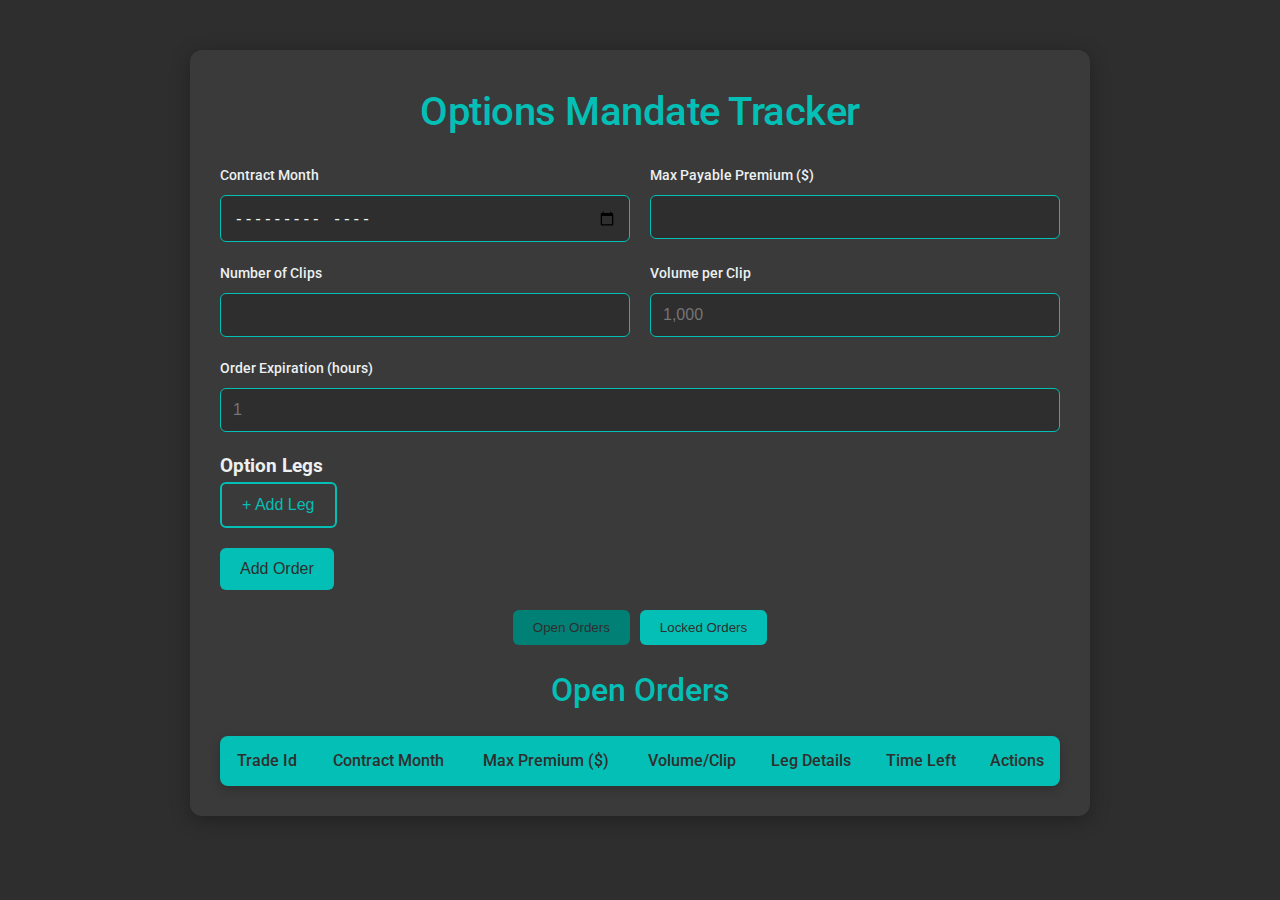
<file: PROTOTYPE_1/index.html>
<!DOCTYPE html>
<html lang="en">
<head>
  <meta charset="UTF-8" />
  <meta name="viewport" content="width=device-width, initial-scale=1.0" />
  <title>Options Mandate Tracker</title>
  <!-- Using Google Fonts for a modern look -->
  <link href="https://fonts.googleapis.com/css2?family=Roboto:wght@300;400;500;700&display=swap" rel="stylesheet">
  <link rel="stylesheet" href="styles.css" />
</head>
<body>
  <div class="container">
    <header>
      <h1>Options Mandate Tracker</h1>
    </header>
    <main>
      <!-- Order Entry Form -->
      <form id="optionsForm">
        <div class="form-row">
          <div class="form-group">
            <label for="contractMonth">Contract Month</label>
            <input type="month" id="contractMonth" required />
          </div>
          <div class="form-group">
            <label for="maxPremium">Max Payable Premium ($)</label>
            <input type="number" id="maxPremium" step="0.01" required />
          </div>
        </div>
        <div class="form-row">
          <div class="form-group">
            <label for="numClips">Number of Clips</label>
            <input type="number" id="numClips" required min="0">
          </div>
          <div class="form-group">
            <label for="volPerClip">Volume per Clip</label>
            <input type="number" id="volPerClip" required min="0" step="1000" placeholder="1,000">
          </div>
        </div>
        <div class="form-group">
          <label for="timerHours">Order Expiration (hours)</label>
          <input type="number" id="timerHours" required min="1" max="100" placeholder="1">
        </div>
        <div class="form-group">
          <h3>Option Legs</h3>
          <div id="legsContainer"></div>
          <button type="button" id="addLeg" class="btn-secondary">+ Add Leg</button>
        </div>
        <button type="submit" class="btn-primary">Add Order</button>
      </form>

      <!-- Tab Navigation -->
      <div class="tabs">
        <button class="tab-btn active" data-tab="openOrders">Open Orders</button>
        <button class="tab-btn" data-tab="lockedOrders">Locked Orders</button>
      </div>

      <!-- Open Orders Section -->
      <section id="openOrders" class="orders-section">
        <h2>Open Orders</h2>
        <div class="table-container">
          <table>
            <thead>
              <tr>
                <th>Trade Id</th>
                <th>Contract Month</th>
                <th>Max Premium ($)</th>
                <th>Volume/Clip</th>
                <th>Leg Details</th>
                <th>Time Left</th>
                <th>Actions</th>
              </tr>
            </thead>
            <tbody id="ordersTable"></tbody>
          </table>
        </div>
      </section>

      <!-- Locked Orders Section -->
      <section id="lockedOrders" class="orders-section" style="display: none;">
        <h2>Locked Orders <span id="filledCount">(Filled: 0)</span></h2>
        <div class="table-container">
          <table>
            <thead>
              <tr>
                <th>Trade Id</th>
                <th>Contract Month</th>
                <th>Max Premium ($)</th>
                <th>Volume/Clip</th>
                <th>Leg Details</th>
                <th>Time Left</th>
                <th>Status</th>
                <th>Actions</th>
              </tr>
            </thead>
            <tbody id="lockedOrdersTable"></tbody>
          </table>
        </div>
      </section>
    </main>
  </div>
  <script src="script.js"></script>
</body>
</html>
</file>
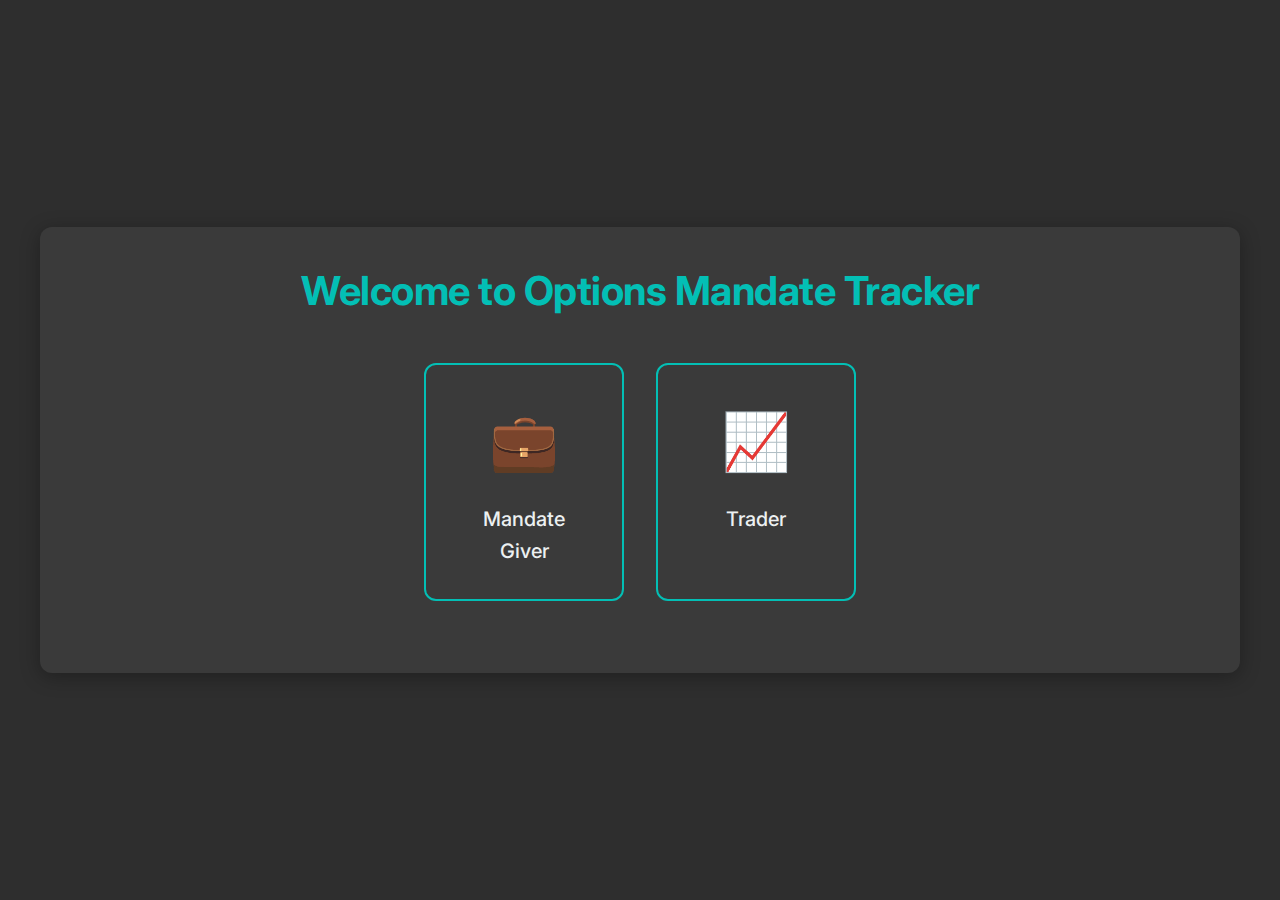
<file: PROTOTYPE_2 copy/index.html>
<!DOCTYPE html>
<html lang="en">
<head>
  <meta charset="UTF-8" />
  <meta name="viewport" content="width=device-width, initial-scale=1.0" />
  <title>Options Mandate Tracker - Home</title>
  <!-- Google Fonts -->
  <link href="https://fonts.googleapis.com/css2?family=Roboto:wght@300;400;500;700&family=Inter:wght@400;500;600;700&display=swap" rel="stylesheet">
  <!-- External stylesheet containing your provided CSS -->
  <link rel="stylesheet" href="css\styles.css" />
  <style>
    /* General Styles */
    body {
      font-family: 'Inter', sans-serif;
      background-color: #2E2E2E;
      color: #ecf0f1;
      margin: 0;
      padding: 0;
      display: flex;
      justify-content: center;
      align-items: center;
      min-height: 100vh;
    }

    .container {
      max-width: 1200px;
      width: 100%;
      padding: 2rem;
      text-align: center;
    }

    header h1 {
      font-size: 2.5rem;
      font-weight: 700;
      color: #03BFB5;
      margin-bottom: 2rem;
      animation: fadeIn 1s ease-in-out;
    }

    @keyframes fadeIn {
      from {
        opacity: 0;
        transform: translateY(-20px);
      }
      to {
        opacity: 1;
        transform: translateY(0);
      }
    }

    /* Role Options */
    .role-options {
      display: flex;
      justify-content: center;
      gap: 2rem;
      margin: 40px 0;
      flex-wrap: wrap;
    }

    .role-option {
      display: flex;
      flex-direction: column;
      align-items: center;
      padding: 2rem;
      border: 2px solid #03BFB5;
      border-radius: 12px;
      background-color: #3a3a3a;
      cursor: pointer;
      transition: all 0.3s ease;
      width: 200px;
      text-align: center;
    }

    .role-option:hover {
      background-color: #1e242a;
      transform: translateY(-5px);
      box-shadow: 0 10px 20px rgba(0, 0, 0, 0.2);
    }

    .role-icon {
      font-size: 3.5rem;
      margin-bottom: 1rem;
      color: #03BFB5;
      transition: transform 0.3s ease;
    }

    .role-option:hover .role-icon {
      transform: scale(1.1);
    }

    .role-label {
      font-size: 1.25rem;
      font-weight: 500;
      color: #ecf0f1;
    }

    /* Modal Styles */
    .modal {
      display: none;
      position: fixed;
      z-index: 999;
      left: 0;
      top: 0;
      width: 100%;
      height: 100%;
      background-color: rgba(0, 0, 0, 0.7);
      justify-content: center;
      align-items: center;
      backdrop-filter: blur(5px);
    }

    .modal-content {
      background-color: #3a3a3a;
      padding: 2rem;
      border-radius: 12px;
      width: 350px;
      text-align: center;
      animation: slideIn 0.3s ease-in-out;
    }

    @keyframes slideIn {
      from {
        opacity: 0;
        transform: translateY(-20px);
      }
      to {
        opacity: 1;
        transform: translateY(0);
      }
    }

    .modal-content h2 {
      font-size: 1.5rem;
      font-weight: 600;
      margin-bottom: 1.5rem;
      color: #03BFB5;
    }

    .modal-content input[type="password"] {
      width: 100%;
      padding: 12px;
      border: 1px solid #03BFB5;
      border-radius: 6px;
      background-color: #2E2E2E;
      color: #ecf0f1;
      margin: 10px 0;
      font-size: 1rem;
      transition: border-color 0.3s ease;
    }

    .modal-content input[type="password"]:focus {
      border-color: #018076;
      outline: none;
    }

    .modal-content button {
      margin-top: 10px;
      padding: 12px 20px;
      border: none;
      border-radius: 6px;
      background-color: #03BFB5;
      color: #2E2E2E;
      cursor: pointer;
      font-size: 16px;
      font-weight: 500;
      transition: background-color 0.3s, transform 0.3s;
    }

    .modal-content button:hover {
      background-color: #018076;
      transform: translateY(-2px);
    }

    #errorMsg {
      color: #e74c3c;
      margin-top: 10px;
      display: none;
    }

    .trader-id-input {
      width: 100%;
      padding: 12px;
      border: 1px solid #03BFB5;
      border-radius: 6px;
      background-color: #2E2E2E;
      color: #ecf0f1;
      margin: 0;
      font-size: 1rem;
      transition: border-color 0.3s ease;
    }

    .trader-id-input:focus {
      border-color: #018076;
      outline: none;
    }

    #traderIdContainer {
      margin-top: 10px;
      animation: fadeIn 0.3s ease-in-out;
    }

    /* Add some spacing between elements */
    #passwordInput {
      margin-bottom: 10px;
    }

    #errorMsg {
      margin: 10px 0;
    }
  </style>
</head>
<body>
  <div class="container">
    <header>
      <h1>Welcome to Options Mandate Tracker</h1>
    </header>
    <main>
      <div class="role-options">
        <!-- Mandate Giver Option -->
        <div class="role-option" onclick="openModal('mandate')">
          <div class="role-icon">&#128188;</div> <!-- Briefcase icon -->
          <div class="role-label">Mandate Giver</div>
        </div>
        <!-- Trader Option -->
        <div class="role-option" onclick="openModal('trader')">
          <div class="role-icon">&#128200;</div> <!-- Chart icon -->
          <div class="role-label">Trader</div>
        </div>
      </div>
    </main>
  </div>

  <!-- Password Modal -->
<div id="passwordModal" class="modal">
  <div class="modal-content">
    <h2 id="modalTitle">Enter Password</h2>
    <input type="password" id="passwordInput" placeholder="Password">
    <!-- Improved trader ID container styling -->
    <div id="traderIdContainer" style="display: none; margin-top: 10px;">
      <input type="text" id="traderIdInput" placeholder="Your Trader ID" class="trader-id-input">
    </div>
    <div id="errorMsg">Incorrect password. Please try again.</div>
    <button onclick="submitPassword()">Submit</button>
  </div>
</div>

  <script>
    let selectedRole = '';

// Show the modal and update title based on role
function openModal(role) {
  selectedRole = role;
  document.getElementById('passwordModal').style.display = 'flex';
  document.getElementById('modalTitle').textContent =
    role === 'mandate' ? 'Enter Mandate Giver Password' : 'Enter Trader Password';
  document.getElementById('passwordInput').value = '';
  document.getElementById('errorMsg').style.display = 'none';
  
  // Show trader ID input only for trader login
  const traderIdContainer = document.getElementById('traderIdContainer');
  traderIdContainer.style.display = role === 'trader' ? 'block' : 'none';
}

// Check password and redirect to the corresponding page
function submitPassword() {
  const password = document.getElementById('passwordInput').value;
  const passwords = {
    mandate: 'mandate123',
    trader: 'trader123'
  };

  if (password === passwords[selectedRole]) {
    if (selectedRole === 'trader') {
      const traderId = document.getElementById('traderIdInput').value.trim();
      if (!traderId) {
        document.getElementById('errorMsg').textContent = 'Please enter your Trader ID';
        document.getElementById('errorMsg').style.display = 'block';
        return;
      }
      // Store trader ID in session storage
      sessionStorage.setItem('traderId', traderId);
      window.location.href = 'html/trader.html';
    } else {
      window.location.href = 'html/mandate.html';
    }
  } else {
    document.getElementById('errorMsg').style.display = 'block';
  }
}
  </script>
</body>
</html>
</file>
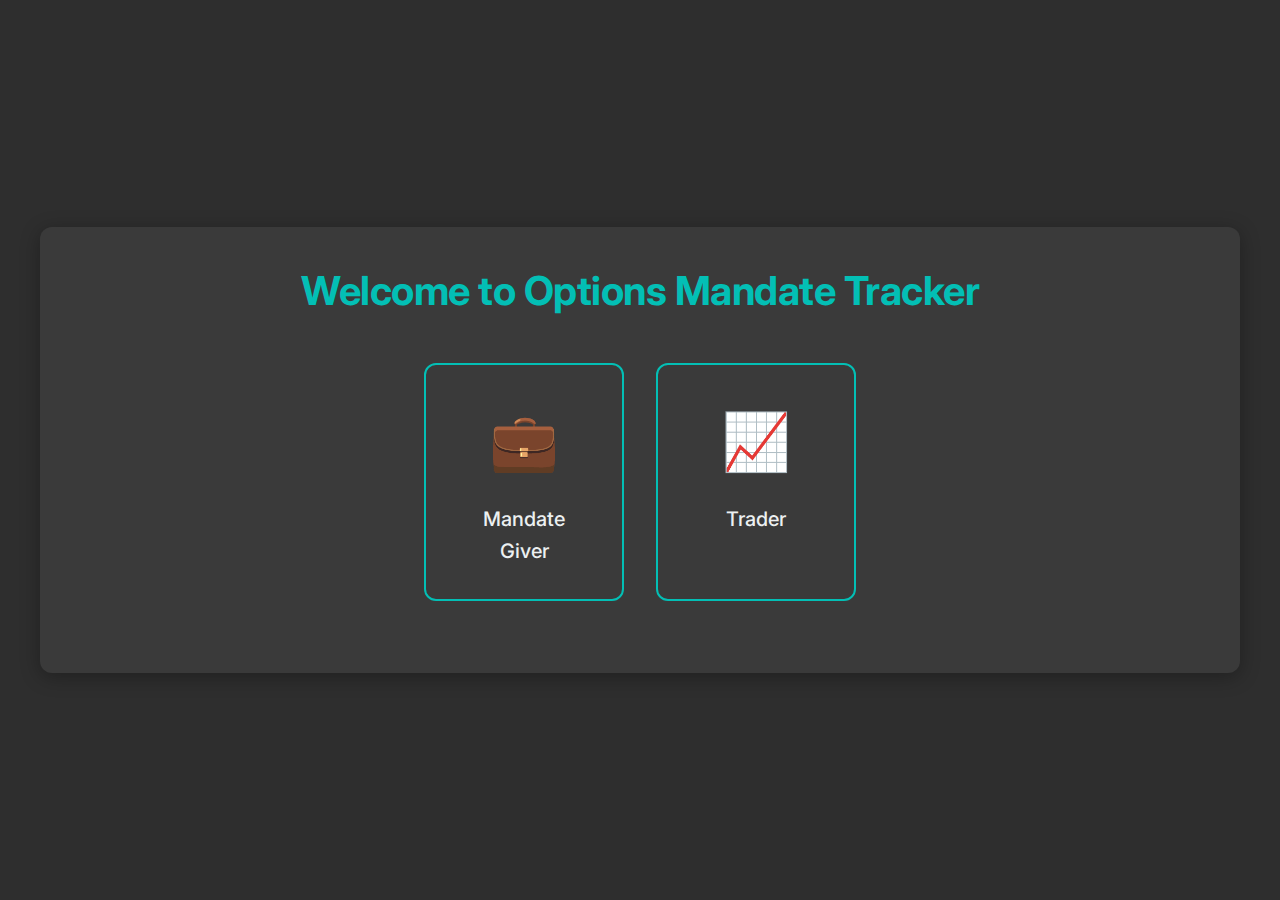
<file: PROTOTYPE_2/index.html>
<!DOCTYPE html>
<html lang="en">
<head>
  <meta charset="UTF-8" />
  <meta name="viewport" content="width=device-width, initial-scale=1.0" />
  <title>Options Mandate Tracker - Home</title>
  <!-- Google Fonts -->
  <link href="https://fonts.googleapis.com/css2?family=Roboto:wght@300;400;500;700&family=Inter:wght@400;500;600;700&display=swap" rel="stylesheet">
  <!-- External stylesheet containing your provided CSS -->
  <link rel="stylesheet" href="styles.css" />
  <style>
    /* General Styles */
    body {
      font-family: 'Inter', sans-serif;
      background-color: #2E2E2E;
      color: #ecf0f1;
      margin: 0;
      padding: 0;
      display: flex;
      justify-content: center;
      align-items: center;
      min-height: 100vh;
    }

    .container {
      max-width: 1200px;
      width: 100%;
      padding: 2rem;
      text-align: center;
    }

    header h1 {
      font-size: 2.5rem;
      font-weight: 700;
      color: #03BFB5;
      margin-bottom: 2rem;
      animation: fadeIn 1s ease-in-out;
    }

    @keyframes fadeIn {
      from {
        opacity: 0;
        transform: translateY(-20px);
      }
      to {
        opacity: 1;
        transform: translateY(0);
      }
    }

    /* Role Options */
    .role-options {
      display: flex;
      justify-content: center;
      gap: 2rem;
      margin: 40px 0;
      flex-wrap: wrap;
    }

    .role-option {
      display: flex;
      flex-direction: column;
      align-items: center;
      padding: 2rem;
      border: 2px solid #03BFB5;
      border-radius: 12px;
      background-color: #3a3a3a;
      cursor: pointer;
      transition: all 0.3s ease;
      width: 200px;
      text-align: center;
    }

    .role-option:hover {
      background-color: #1e242a;
      transform: translateY(-5px);
      box-shadow: 0 10px 20px rgba(0, 0, 0, 0.2);
    }

    .role-icon {
      font-size: 3.5rem;
      margin-bottom: 1rem;
      color: #03BFB5;
      transition: transform 0.3s ease;
    }

    .role-option:hover .role-icon {
      transform: scale(1.1);
    }

    .role-label {
      font-size: 1.25rem;
      font-weight: 500;
      color: #ecf0f1;
    }

    /* Modal Styles */
    .modal {
      display: none;
      position: fixed;
      z-index: 999;
      left: 0;
      top: 0;
      width: 100%;
      height: 100%;
      background-color: rgba(0, 0, 0, 0.7);
      justify-content: center;
      align-items: center;
      backdrop-filter: blur(5px);
    }

    .modal-content {
      background-color: #3a3a3a;
      padding: 2rem;
      border-radius: 12px;
      width: 350px;
      text-align: center;
      animation: slideIn 0.3s ease-in-out;
    }

    @keyframes slideIn {
      from {
        opacity: 0;
        transform: translateY(-20px);
      }
      to {
        opacity: 1;
        transform: translateY(0);
      }
    }

    .modal-content h2 {
      font-size: 1.5rem;
      font-weight: 600;
      margin-bottom: 1.5rem;
      color: #03BFB5;
    }

    .modal-content input[type="password"] {
      width: 100%;
      padding: 12px;
      border: 1px solid #03BFB5;
      border-radius: 6px;
      background-color: #2E2E2E;
      color: #ecf0f1;
      margin: 10px 0;
      font-size: 1rem;
      transition: border-color 0.3s ease;
    }

    .modal-content input[type="password"]:focus {
      border-color: #018076;
      outline: none;
    }

    .modal-content button {
      margin-top: 10px;
      padding: 12px 20px;
      border: none;
      border-radius: 6px;
      background-color: #03BFB5;
      color: #2E2E2E;
      cursor: pointer;
      font-size: 16px;
      font-weight: 500;
      transition: background-color 0.3s, transform 0.3s;
    }

    .modal-content button:hover {
      background-color: #018076;
      transform: translateY(-2px);
    }

    #errorMsg {
      color: #e74c3c;
      margin-top: 10px;
      display: none;
    }

    .trader-id-input {
      width: 100%;
      padding: 12px;
      border: 1px solid #03BFB5;
      border-radius: 6px;
      background-color: #2E2E2E;
      color: #ecf0f1;
      margin: 0;
      font-size: 1rem;
      transition: border-color 0.3s ease;
    }

    .trader-id-input:focus {
      border-color: #018076;
      outline: none;
    }

    #traderIdContainer {
      margin-top: 10px;
      animation: fadeIn 0.3s ease-in-out;
    }

    /* Add some spacing between elements */
    #passwordInput {
      margin-bottom: 10px;
    }

    #errorMsg {
      margin: 10px 0;
    }
  </style>
</head>
<body>
  <div class="container">
    <header>
      <h1>Welcome to Options Mandate Tracker</h1>
    </header>
    <main>
      <div class="role-options">
        <!-- Mandate Giver Option -->
        <div class="role-option" onclick="openModal('mandate')">
          <div class="role-icon">&#128188;</div> <!-- Briefcase icon -->
          <div class="role-label">Mandate Giver</div>
        </div>
        <!-- Trader Option -->
        <div class="role-option" onclick="openModal('trader')">
          <div class="role-icon">&#128200;</div> <!-- Chart icon -->
          <div class="role-label">Trader</div>
        </div>
      </div>
    </main>
  </div>

  <!-- Password Modal -->
<div id="passwordModal" class="modal">
  <div class="modal-content">
    <h2 id="modalTitle">Enter Password</h2>
    <input type="password" id="passwordInput" placeholder="Password">
    <!-- Improved trader ID container styling -->
    <div id="traderIdContainer" style="display: none; margin-top: 10px;">
      <input type="text" id="traderIdInput" placeholder="Your Trader ID" class="trader-id-input">
    </div>
    <div id="errorMsg">Incorrect password. Please try again.</div>
    <button onclick="submitPassword()">Submit</button>
  </div>
</div>

  <script>
    let selectedRole = '';

// Show the modal and update title based on role
function openModal(role) {
  selectedRole = role;
  document.getElementById('passwordModal').style.display = 'flex';
  document.getElementById('modalTitle').textContent =
    role === 'mandate' ? 'Enter Mandate Giver Password' : 'Enter Trader Password';
  document.getElementById('passwordInput').value = '';
  document.getElementById('errorMsg').style.display = 'none';
  
  // Show trader ID input only for trader login
  const traderIdContainer = document.getElementById('traderIdContainer');
  traderIdContainer.style.display = role === 'trader' ? 'block' : 'none';
}

// Check password and redirect to the corresponding page
function submitPassword() {
  const password = document.getElementById('passwordInput').value;
  const passwords = {
    mandate: 'mandate123',
    trader: 'trader123'
  };

  if (password === passwords[selectedRole]) {
    if (selectedRole === 'trader') {
      const traderId = document.getElementById('traderIdInput').value.trim();
      if (!traderId) {
        document.getElementById('errorMsg').textContent = 'Please enter your Trader ID';
        document.getElementById('errorMsg').style.display = 'block';
        return;
      }
      // Store trader ID in session storage
      sessionStorage.setItem('traderId', traderId);
      window.location.href = 'trader.html';
    } else {
      window.location.href = 'mandate.html';
    }
  } else {
    document.getElementById('errorMsg').style.display = 'block';
  }
}
  </script>
</body>
</html>
</file>
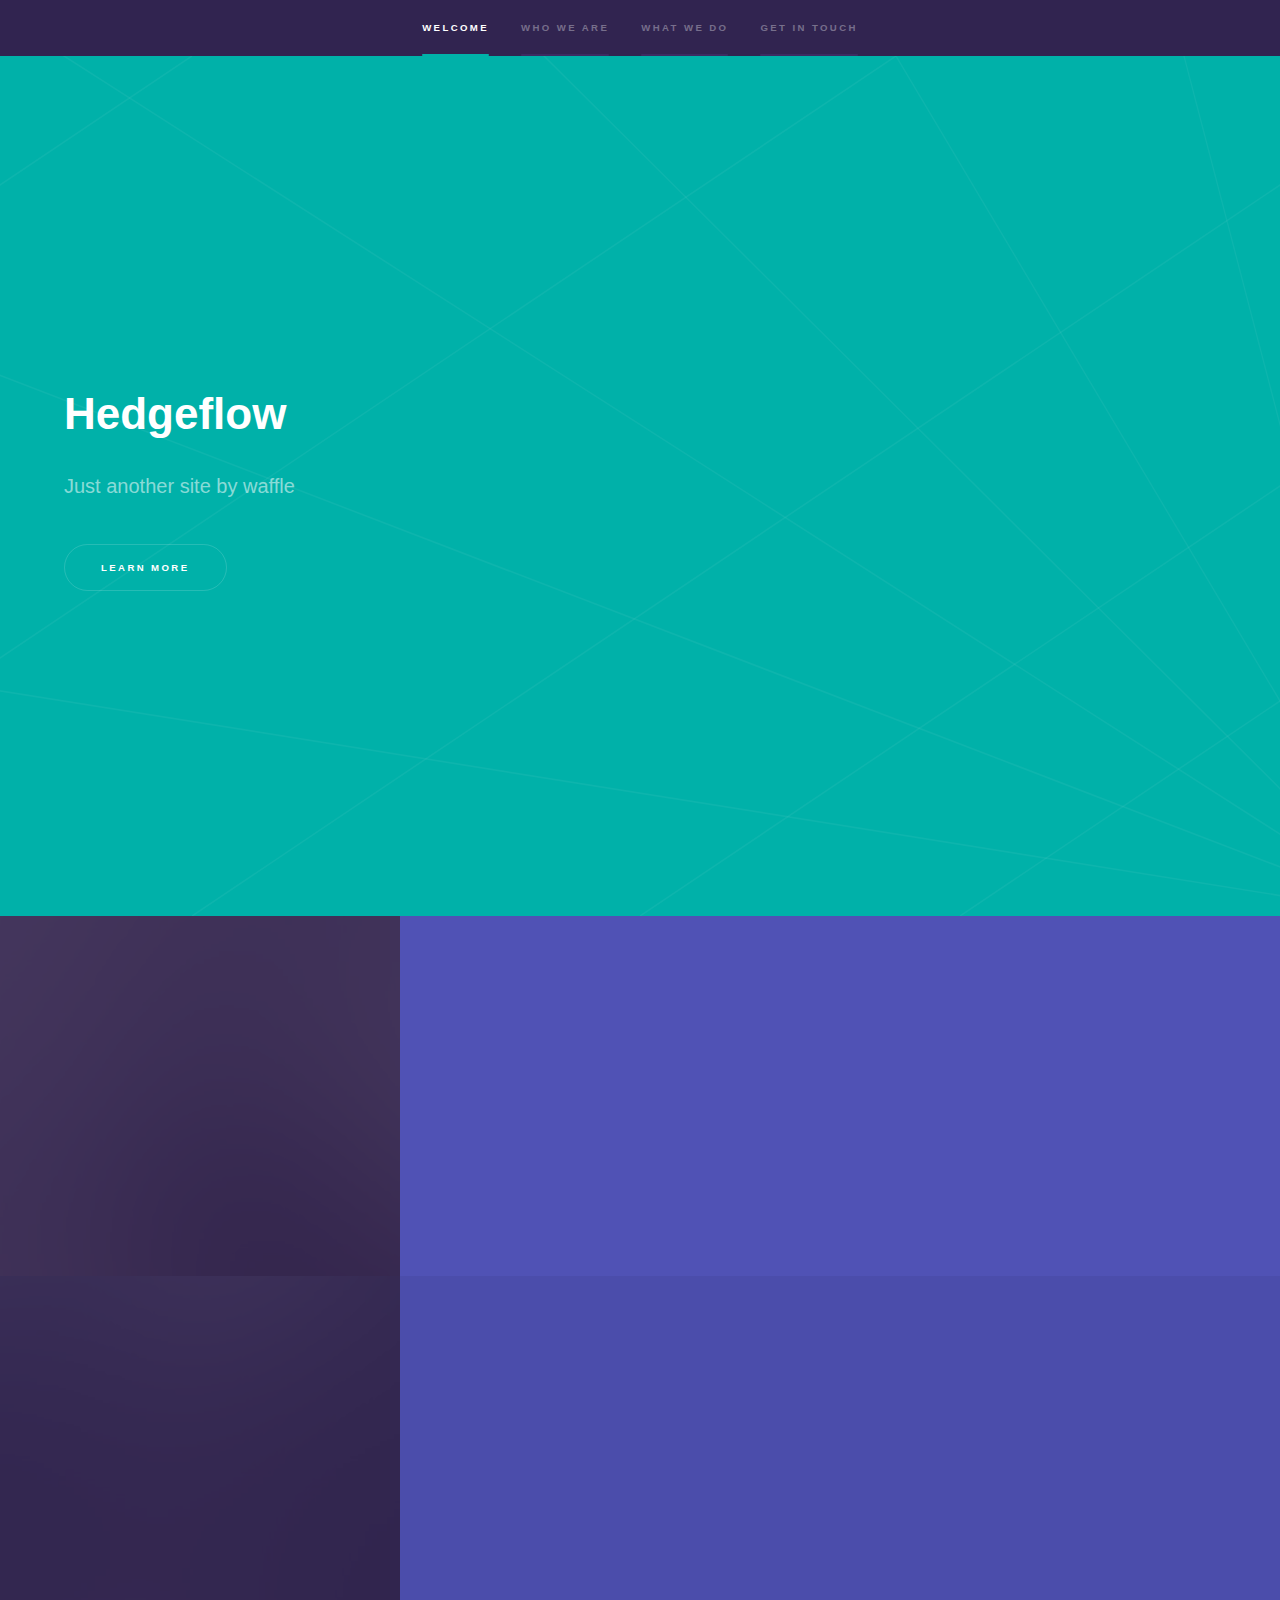
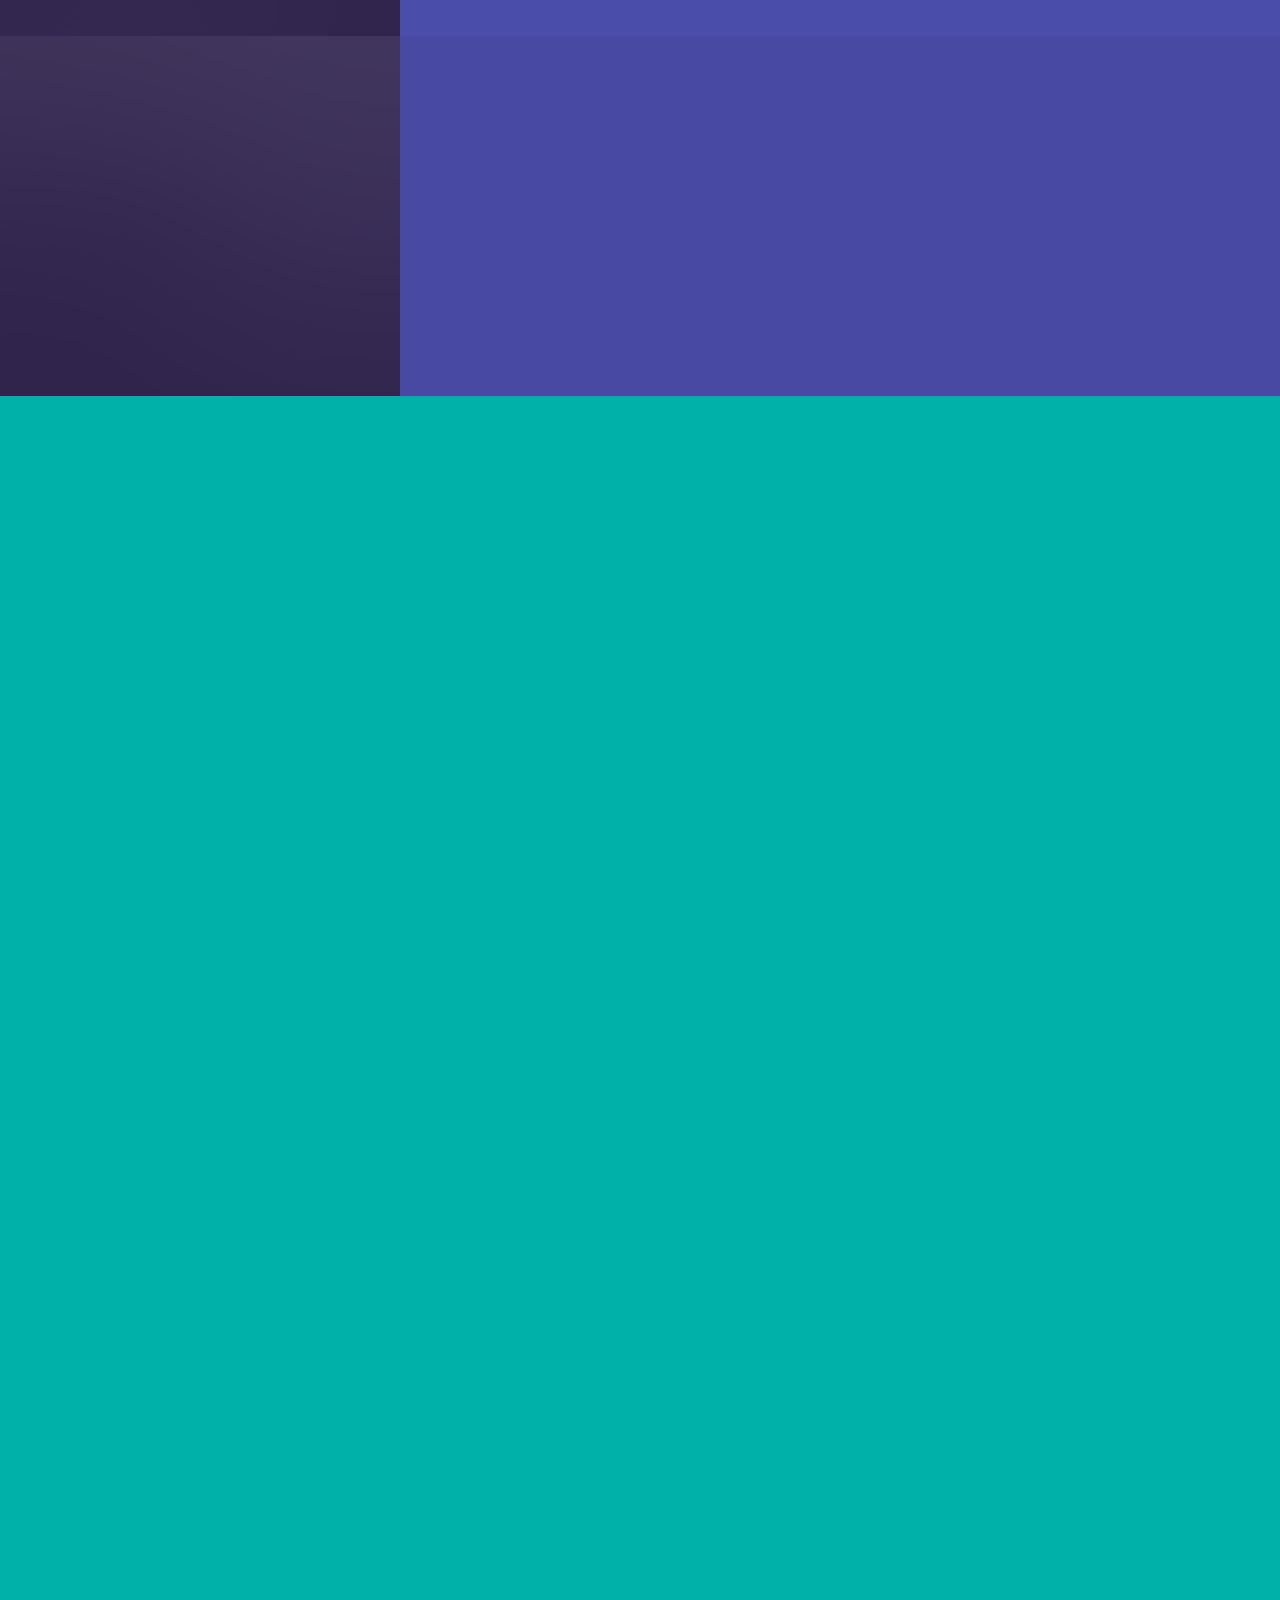
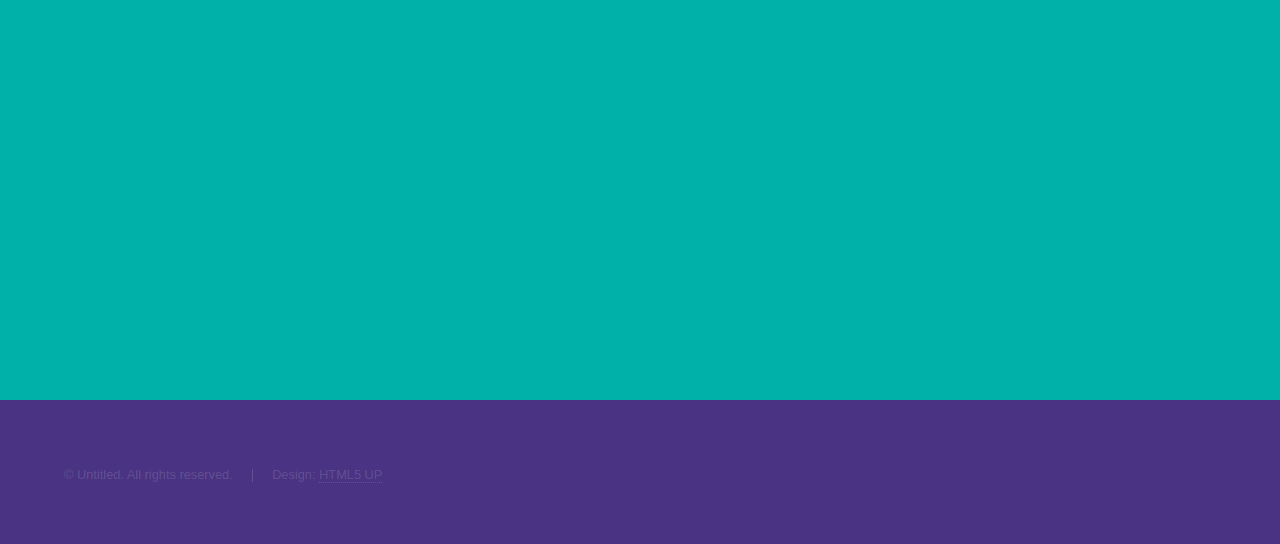
<file: PROTOTYPE_3/html5up-hyperspace/index.html>
<!DOCTYPE HTML>

<html>
	<head>
		<title>Hedgeflow</title>
		<meta charset="utf-8" />
		<meta name="viewport" content="width=device-width, initial-scale=1, user-scalable=no" />
		<link rel="stylesheet" href="assets/css/main.css" />
		<noscript><link rel="stylesheet" href="assets/css/noscript.css" /></noscript>
	</head>
	<body class="is-preload">

		<!-- Sidebar -->
			<section id="sidebar">
				<div class="inner">
					<nav>
						<ul>
							<li><a href="#intro">Welcome</a></li>
							<li><a href="#one">Who we are</a></li>
							<li><a href="#two">What we do</a></li>
							<li><a href="#three">Get in touch</a></li>
						</ul>
					</nav>
				</div>
			</section>

		<!-- Wrapper -->
			<div id="wrapper">

				<!-- Intro -->
					<section id="intro" class="wrapper style1 fullscreen fade-up">
						<div class="inner">
							<h1>Hedgeflow</h1>
							<p>Just another site by waffle<br />
							<ul class="actions">
								<li><a href="#one" class="button scrolly">Learn more</a></li>
							</ul>
						</div>
					</section>

				<!-- One -->
					<section id="one" class="wrapper style2 spotlights">
						<section>
							<a href="#" class="image"><img src="images/pic01.jpg" alt="" data-position="center center" /></a>
							<div class="content">
								<div class="inner">
									<h2>Sed ipsum dolor</h2>
									<p>Phasellus convallis elit id ullamcorper pulvinar. Duis aliquam turpis mauris, eu ultricies erat malesuada quis. Aliquam dapibus.</p>
									<ul class="actions">
										<li><a href="generic.html" class="button">Learn more</a></li>
									</ul>
								</div>
							</div>
						</section>
						<section>
							<a href="#" class="image"><img src="images/pic02.jpg" alt="" data-position="top center" /></a>
							<div class="content">
								<div class="inner">
									<h2>Feugiat consequat</h2>
									<p>Phasellus convallis elit id ullamcorper pulvinar. Duis aliquam turpis mauris, eu ultricies erat malesuada quis. Aliquam dapibus.</p>
									<ul class="actions">
										<li><a href="generic.html" class="button">Learn more</a></li>
									</ul>
								</div>
							</div>
						</section>
						<section>
							<a href="#" class="image"><img src="images/pic03.jpg" alt="" data-position="25% 25%" /></a>
							<div class="content">
								<div class="inner">
									<h2>Ultricies aliquam</h2>
									<p>Phasellus convallis elit id ullamcorper pulvinar. Duis aliquam turpis mauris, eu ultricies erat malesuada quis. Aliquam dapibus.</p>
									<ul class="actions">
										<li><a href="generic.html" class="button">Learn more</a></li>
									</ul>
								</div>
							</div>
						</section>
					</section>

				<!-- Two -->
					<section id="two" class="wrapper style3 fade-up">
						<div class="inner">
							<h2>What we do</h2>
							<p>Phasellus convallis elit id ullamcorper pulvinar. Duis aliquam turpis mauris, eu ultricies erat malesuada quis. Aliquam dapibus, lacus eget hendrerit bibendum, urna est aliquam sem, sit amet imperdiet est velit quis lorem.</p>
							<div class="features">
								<section>
									<span class="icon solid major fa-code"></span>
									<h3>Lorem ipsum amet</h3>
									<p>Phasellus convallis elit id ullam corper amet et pulvinar. Duis aliquam turpis mauris, sed ultricies erat dapibus.</p>
								</section>
								<section>
									<span class="icon solid major fa-lock"></span>
									<h3>Aliquam sed nullam</h3>
									<p>Phasellus convallis elit id ullam corper amet et pulvinar. Duis aliquam turpis mauris, sed ultricies erat dapibus.</p>
								</section>
								<section>
									<span class="icon solid major fa-cog"></span>
									<h3>Sed erat ullam corper</h3>
									<p>Phasellus convallis elit id ullam corper amet et pulvinar. Duis aliquam turpis mauris, sed ultricies erat dapibus.</p>
								</section>
								<section>
									<span class="icon solid major fa-desktop"></span>
									<h3>Veroeros quis lorem</h3>
									<p>Phasellus convallis elit id ullam corper amet et pulvinar. Duis aliquam turpis mauris, sed ultricies erat dapibus.</p>
								</section>
								<section>
									<span class="icon solid major fa-link"></span>
									<h3>Urna quis bibendum</h3>
									<p>Phasellus convallis elit id ullam corper amet et pulvinar. Duis aliquam turpis mauris, sed ultricies erat dapibus.</p>
								</section>
								<section>
									<span class="icon major fa-gem"></span>
									<h3>Aliquam urna dapibus</h3>
									<p>Phasellus convallis elit id ullam corper amet et pulvinar. Duis aliquam turpis mauris, sed ultricies erat dapibus.</p>
								</section>
							</div>
							<ul class="actions">
								<li><a href="generic.html" class="button">Learn more</a></li>
							</ul>
						</div>
					</section>

				<!-- Three -->
					<section id="three" class="wrapper style1 fade-up">
						<div class="inner">
							<h2>Get in touch</h2>
							<p>Phasellus convallis elit id ullamcorper pulvinar. Duis aliquam turpis mauris, eu ultricies erat malesuada quis. Aliquam dapibus, lacus eget hendrerit bibendum, urna est aliquam sem, sit amet imperdiet est velit quis lorem.</p>
							<div class="split style1">
								<section>
									<form method="post" action="#">
										<div class="fields">
											<div class="field half">
												<label for="name">Name</label>
												<input type="text" name="name" id="name" />
											</div>
											<div class="field half">
												<label for="email">Email</label>
												<input type="text" name="email" id="email" />
											</div>
											<div class="field">
												<label for="message">Message</label>
												<textarea name="message" id="message" rows="5"></textarea>
											</div>
										</div>
										<ul class="actions">
											<li><a href="" class="button submit">Send Message</a></li>
										</ul>
									</form>
								</section>
								<section>
									<ul class="contact">
										<li>
											<h3>Address</h3>
											<span>12345 Somewhere Road #654<br />
											Nashville, TN 00000-0000<br />
											USA</span>
										</li>
										<li>
											<h3>Email</h3>
											<a href="#">user@untitled.tld</a>
										</li>
										<li>
											<h3>Phone</h3>
											<span>(000) 000-0000</span>
										</li>
										<li>
											<h3>Social</h3>
											<ul class="icons">
												<li><a href="#" class="icon brands fa-twitter"><span class="label">Twitter</span></a></li>
												<li><a href="#" class="icon brands fa-facebook-f"><span class="label">Facebook</span></a></li>
												<li><a href="#" class="icon brands fa-github"><span class="label">GitHub</span></a></li>
												<li><a href="#" class="icon brands fa-instagram"><span class="label">Instagram</span></a></li>
												<li><a href="#" class="icon brands fa-linkedin-in"><span class="label">LinkedIn</span></a></li>
											</ul>
										</li>
									</ul>
								</section>
							</div>
						</div>
					</section>

			</div>

		<!-- Footer -->
			<footer id="footer" class="wrapper style1-alt">
				<div class="inner">
					<ul class="menu">
						<li>&copy; Untitled. All rights reserved.</li><li>Design: <a href="http://html5up.net">HTML5 UP</a></li>
					</ul>
				</div>
			</footer>

		<!-- Scripts -->
			<script src="assets/js/jquery.min.js"></script>
			<script src="assets/js/jquery.scrollex.min.js"></script>
			<script src="assets/js/jquery.scrolly.min.js"></script>
			<script src="assets/js/browser.min.js"></script>
			<script src="assets/js/breakpoints.min.js"></script>
			<script src="assets/js/util.js"></script>
			<script src="assets/js/main.js"></script>

	</body>
</html>
</file>
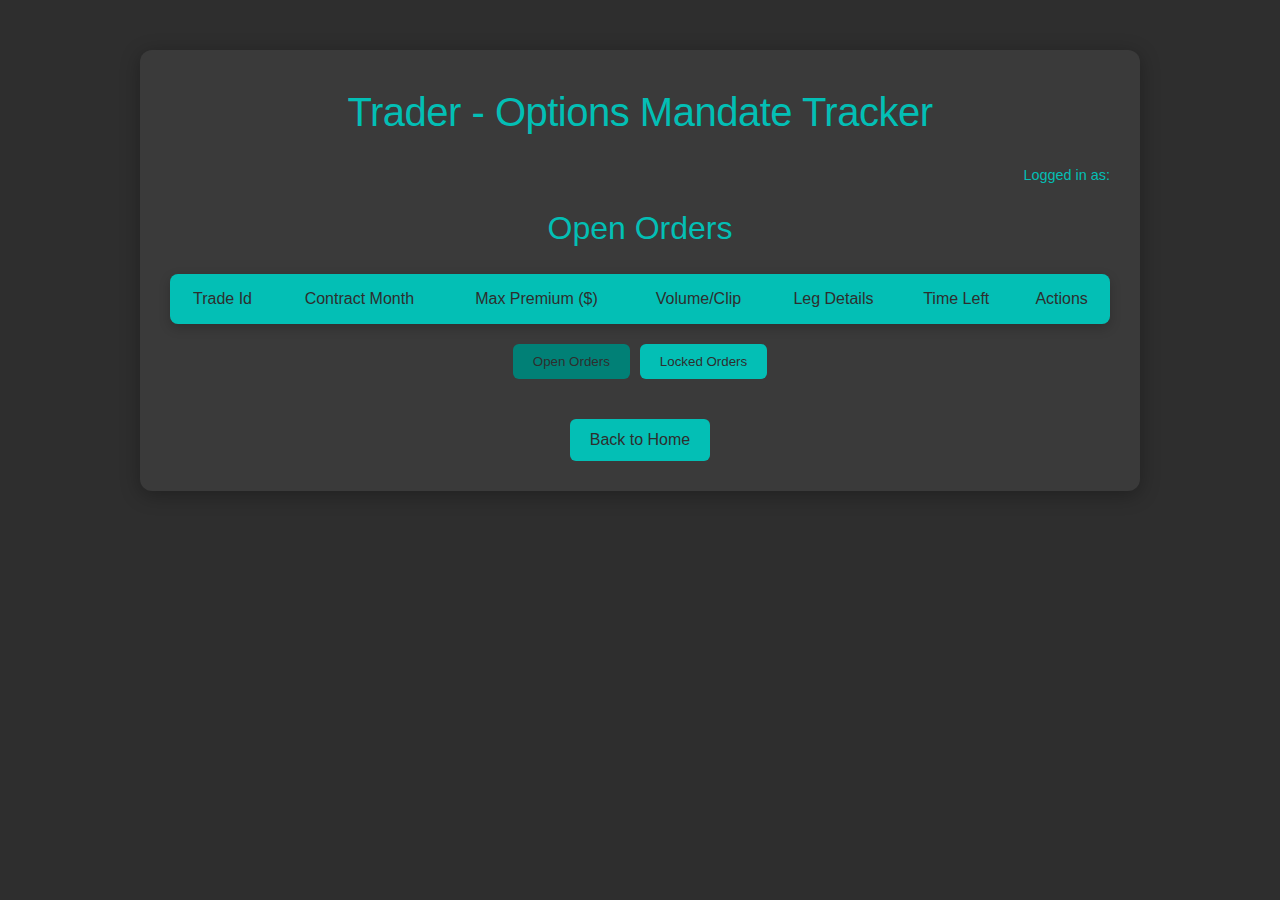
<file: PROTOTYPE_2/fill-order.html>
<!DOCTYPE html>
<html lang="en">
<head>
  <meta charset="UTF-8" />
  <meta name="viewport" content="width=device-width, initial-scale=1.0" />
  <title>Fill Order - Options Mandate Tracker</title>
  <link href="https://fonts.googleapis.com/css2?family=Roboto:wght@300;400;500;700&display=swap" rel="stylesheet">
  <link rel="stylesheet" href="styles.css" />
  <style>
    .fill-form {
      background: #1e242a;
      padding: 20px;
      border-radius: 8px;
      box-shadow: 0 2px 10px rgba(0,0,0,0.2);
      margin-bottom: 20px;
    }
    
    .form-group {
      margin-bottom: 15px;
    }
    
    .form-group label {
      display: block;
      margin-bottom: 8px;
      font-weight: 500;
      color: #ecf0f1;
      font-size: 0.9rem;
    }
    
    .form-group input, .form-group select, .form-group textarea {
      width: 100%;
      padding: 12px;
      border: 1px solid #03BFB5;
      border-radius: 6px;
      background-color: #2E2E2E;
      color: #ecf0f1;
      font-family: 'Roboto', sans-serif;
      outline: none;
      transition: border 0.3s, box-shadow 0.3s;
      font-size: 1rem;
    }
    
    .form-group input:focus, .form-group select:focus, .form-group textarea:focus {
      border-color: #018076;
      box-shadow: 0 0 8px rgba(3, 191, 181, 0.5);
    }
    
    .legs-container {
      border: 1px solid #3a3a3a;
      padding: 15px;
      border-radius: 6px;
      margin-bottom: 15px;
      background-color: #2a2a2a;
    }
    
    .leg-item {
      margin-bottom: 15px;
      padding-bottom: 15px;
      border-bottom: 1px solid #3a3a3a;
    }
    
    .leg-item:last-child {
      border-bottom: none;
      margin-bottom: 0;
      padding-bottom: 0;
    }
    
    .actions {
      display: flex;
      justify-content: space-between;
      margin-top: 20px;
    }
    
    .order-summary {
      background: #2a2a2a;
      padding: 15px;
      border-radius: 6px;
      margin-bottom: 20px;
      border: 1px solid #03BFB5;
    }
    
    .order-summary h3 {
      margin-top: 0;
      border-bottom: 1px solid #3a3a3a;
      padding-bottom: 10px;
      color: #03BFB5;
      font-weight: 500;
    }
    
    .summary-item {
      display: flex;
      justify-content: space-between;
      margin-bottom: 8px;
      color: #ecf0f1;
    }
    
    .btn-submit {
      padding: 12px 20px;
      border: none;
      border-radius: 6px;
      cursor: pointer;
      font-size: 16px;
      background-color: #FFC107;
      color: #2E2E2E;
      font-weight: 500;
      transition: background-color 0.3s, transform 0.3s, box-shadow 0.3s;
    }
    
    .btn-submit:hover {
      background-color: #e0a800;
      transform: translateY(-2px);
      box-shadow: 0 4px 12px rgba(255, 193, 7, 0.4);
    }
    
    .btn-cancel {
      padding: 12px 20px;
      border: none;
      border-radius: 6px;
      cursor: pointer;
      font-size: 16px;
      background-color: #e74c3c;
      color: #ecf0f1;
      font-weight: 500;
      transition: background-color 0.3s, transform 0.3s, box-shadow 0.3s;
    }
    
    .btn-cancel:hover {
      background-color: #c0392b;
      transform: translateY(-2px);
      box-shadow: 0 4px 12px rgba(231, 76, 60, 0.4);
    }

    h2 {
      color: #03BFB5;
      font-weight: 500;
      margin-bottom: 15px;
    }

    /* Improved Toggle Switch Styles */
    .toggle-container {
      display: flex;
      align-items: center;
      margin-bottom: 12px;
    }
    
    .toggle-label {
      margin-right: 10px;
      color: #ecf0f1;
      font-weight: 500;
      min-width: 60px;
    }
    
    .toggle-switch {
      display: flex;
      align-items: center;
      gap: 10px;
    }
    
    .action-btn {
      padding: 8px 20px;
      border-radius: 6px;
      font-weight: 600;
      font-size: 0.9rem;
      cursor: pointer;
      text-align: center;
      transition: all 0.3s;
      border: 2px solid transparent;
    }
    
    .buy-btn {
      background-color: rgba(46, 204, 113, 0.2);
      color: #2ecc71;
      border-color: #2ecc71;
    }
    
    .buy-btn.active {
      background-color: #2ecc71;
      color: #fff;
    }
    
    .sell-btn {
      background-color: rgba(231, 76, 60, 0.2);
      color: #e74c3c;
      border-color: #e74c3c;
    }
    
    .sell-btn.active {
      background-color: #e74c3c;
      color: #fff;
    }
    
    /* Premium input row styles */
    .premium-row {
      display: flex;
      gap: 15px;
    }
    
    .premium-row .form-group {
      flex: 1;
    }

    @media (max-width: 600px) {
      .actions {
        flex-direction: column;
        gap: 10px;
      }
      
      .btn-submit, .btn-cancel {
        width: 100%;
      }
      
      .premium-row {
        flex-direction: column;
      }
    }
  </style>
</head>
<body>
  <div class="container">
    <header>
      <h1>Fill Order - Options Mandate Tracker</h1>
      <div id="currentTraderDisplay" class="trader-info">Logged in as: </div>
    </header>
    
    <main>
      <div class="order-summary">
        <h3>Order Summary</h3>
        <div class="summary-item">
          <span>Trade ID:</span>
          <span id="orderIdDisplay"></span>
        </div>
        <div class="summary-item">
          <span>Contract Month:</span>
          <span id="contractMonthDisplay"></span>
        </div>
        <div class="summary-item">
          <span>Max Premium:</span>
          <span id="maxPremiumDisplay"></span>
        </div>
        <div class="summary-item">
          <span>Volume/Clip:</span>
          <span id="volumeDisplay"></span>
        </div>
      </div>
      
      <div class="fill-form">
        <h2>Fill Order Details</h2>
        
        <div id="legsContainer" class="legs-container">
          <!-- Legs will be added here dynamically -->
        </div>
        
        <div class="form-group">
          <label for="netPremium">Net Premium ($):</label>
          <input type="number" id="netPremium" name="netPremium" step="0.01" readonly>
        </div>
        
        <div class="form-group">
          <label for="counterparty">Counterparty:</label>
          <select id="counterparty" name="counterparty" required>
            <option value="">Select Counterparty</option>
            <option value="Bank A">Bank A</option>
            <option value="Hedge Fund B">Hedge Fund B</option>
            <option value="Prop Firm C">Prop Firm C</option>
            <option value="Market Maker D">Market Maker D</option>
            <option value="Other">Other</option>
          </select>
        </div>
        
        <div class="form-group">
          <label for="remarks">Remarks (Optional):</label>
          <textarea id="remarks" name="remarks" rows="3"></textarea>
        </div>
        
        <div class="actions">
          <button class="btn-cancel" onclick="cancelFill()">Cancel</button>
          <button class="btn-submit" onclick="submitFill()">Submit Fill</button>
        </div>
      </div>
    </main>
  </div>
  
  <script>
    // Global variables
    let currentOrder = null;
    let currentTraderId = '';
    
    // Load trader ID from session storage
    window.addEventListener("load", function() {
      currentTraderId = sessionStorage.getItem('traderId') || 'Unknown';
      document.getElementById('currentTraderDisplay').textContent = `Logged in as: ${currentTraderId}`;
      
      // Load the order details from sessionStorage (passed from the main page)
      const orderId = sessionStorage.getItem('fillOrderId');
      if (!orderId) {
        alert('No order selected for filling.');
        window.location.href = 'trader.html';
        return;
      }
      
      loadOrderDetails(orderId);
    });
    
    // Load order details from localStorage
    function loadOrderDetails(orderId) {
      const storedOrders = localStorage.getItem("orders");
      if (!storedOrders) {
        alert('No orders found.');
        window.location.href = 'trader.html';
        return;
      }
      
      const orders = JSON.parse(storedOrders);
      currentOrder = orders.find(order => order.id === orderId);
      
      if (!currentOrder) {
        alert('Order not found.');
        window.location.href = 'trader.html';
        return;
      }
      
      if (currentOrder.status !== 'locked') {
        alert('This order is not locked and cannot be filled.');
        window.location.href = 'trader.html';
        return;
      }
      
      if (currentOrder.traderId !== currentTraderId) {
        alert('This order is locked by another trader.');
        window.location.href = 'trader.html';
        return;
      }
      
      // Display order summary
      document.getElementById('orderIdDisplay').textContent = currentOrder.id;
      document.getElementById('contractMonthDisplay').textContent = currentOrder.contractMonth;
      document.getElementById('maxPremiumDisplay').textContent = `$${currentOrder.maxPremium}`;
      document.getElementById('volumeDisplay').textContent = currentOrder.volume;
      
      // Create leg premium input fields with buy/sell toggles
      const legsContainer = document.getElementById('legsContainer');
      legsContainer.innerHTML = '';
      
      currentOrder.legs.forEach((leg, index) => {
        const legDiv = document.createElement('div');
        legDiv.className = 'leg-item';
        legDiv.innerHTML = `
          <div class="summary-item">
            <strong>Leg ${index + 1}:</strong>
            <span>${leg}</span>
          </div>
          <div class="toggle-container">
            <span class="toggle-label">Action:</span>
            <div class="toggle-switch">
              <input type="hidden" id="legAction${index}" value="${index === 0 ? 'BUY' : 'SELL'}">
              <div class="action-btn buy-btn ${index === 0 ? 'active' : ''}" onclick="toggleAction(${index}, 'BUY')">BUY</div>
              <div class="action-btn sell-btn ${index === 0 ? '' : 'active'}" onclick="toggleAction(${index}, 'SELL')">SELL</div>
            </div>
          </div>
          <div class="form-group">
            <label for="legPremium${index}">Premium for Leg ${index + 1} ($):</label>
            <input type="number" id="legPremium${index}" name="legPremium${index}" step="0.01" required onchange="updateNetPremium()" onkeyup="updateNetPremium()">
          </div>
        `;
        legsContainer.appendChild(legDiv);
      });
      
      // Initialize net premium calculation
      updateNetPremium();
    }
    
    // Toggle between BUY and SELL actions
    function toggleAction(legIndex, action) {
      const actionInput = document.getElementById(`legAction${legIndex}`);
      const buyBtn = document.querySelector(`.leg-item:nth-child(${legIndex + 1}) .buy-btn`);
      const sellBtn = document.querySelector(`.leg-item:nth-child(${legIndex + 1}) .sell-btn`);
      
      actionInput.value = action;
      
      if (action === 'BUY') {
        buyBtn.classList.add('active');
        sellBtn.classList.remove('active');
      } else {
        buyBtn.classList.remove('active');
        sellBtn.classList.add('active');
      }
      
      updateNetPremium();
    }
    
    // Update net premium based on leg premiums and buy/sell toggles
    function updateNetPremium() {
      let netPremium = 0;
      
      for (let i = 0; i < currentOrder.legs.length; i++) {
        const premiumInput = document.getElementById(`legPremium${i}`);
        const actionInput = document.getElementById(`legAction${i}`);
        
        if (premiumInput.value) {
          const premiumValue = parseFloat(premiumInput.value);
          // If BUY is selected, subtract premium; if SELL is selected, add premium
          if (actionInput.value === 'BUY') {
            netPremium += premiumValue; // BUY means paying premium
          } else {
            netPremium -= premiumValue; // SELL means receiving premium
          }
        }
      }
      
      // Update the net premium field
      document.getElementById('netPremium').value = netPremium.toFixed(2);
    }
    
    // Cancel fill and return to trader page
    function cancelFill() {
      if (confirm('Are you sure you want to cancel? All entered data will be lost.')) {
        window.location.href = 'trader.html';
      }
    }
    
    // Submit the fill
    function submitFill() {
      // Validate form
      const netPremium = document.getElementById('netPremium').value;
      const counterparty = document.getElementById('counterparty').value;
      const remarks = document.getElementById('remarks').value;
      
      if (!netPremium) {
        alert('Please enter premiums for all legs to calculate net premium.');
        return;
      }
      
      if (!counterparty) {
        alert('Please select a counterparty.');
        return;
      }
      
      // Collect leg premiums and actions
      const legDetails = [];
      for (let i = 0; i < currentOrder.legs.length; i++) {
        const premiumInput = document.getElementById(`legPremium${i}`);
        const actionInput = document.getElementById(`legAction${i}`);
        
        if (!premiumInput.value) {
          alert(`Please enter premium for Leg ${i + 1}.`);
          return;
        }
        
        legDetails.push({
          premium: parseFloat(premiumInput.value),
          action: actionInput.value
        });
      }
      
      // Update the order in localStorage
      const storedOrders = localStorage.getItem("orders");
      if (!storedOrders) {
        alert('Error: Orders data not found.');
        return;
      }
      
      let orders = JSON.parse(storedOrders);
      orders = orders.map(order => {
        if (order.id === currentOrder.id) {
          return { 
            ...order, 
            status: "filled",
            filledTime: new Date().toLocaleString(),
            fillDetails: {
              netPremium: parseFloat(netPremium),
              legDetails: legDetails,
              counterparty: counterparty,
              remarks: remarks
            }
          };
        }
        return order;
      });
      
      localStorage.setItem("orders", JSON.stringify(orders));
      
      // Return to the trader page
      alert('Order has been successfully filled!');
      window.location.href = 'trader.html';
    }
  </script>
</body>
</html>
</file>
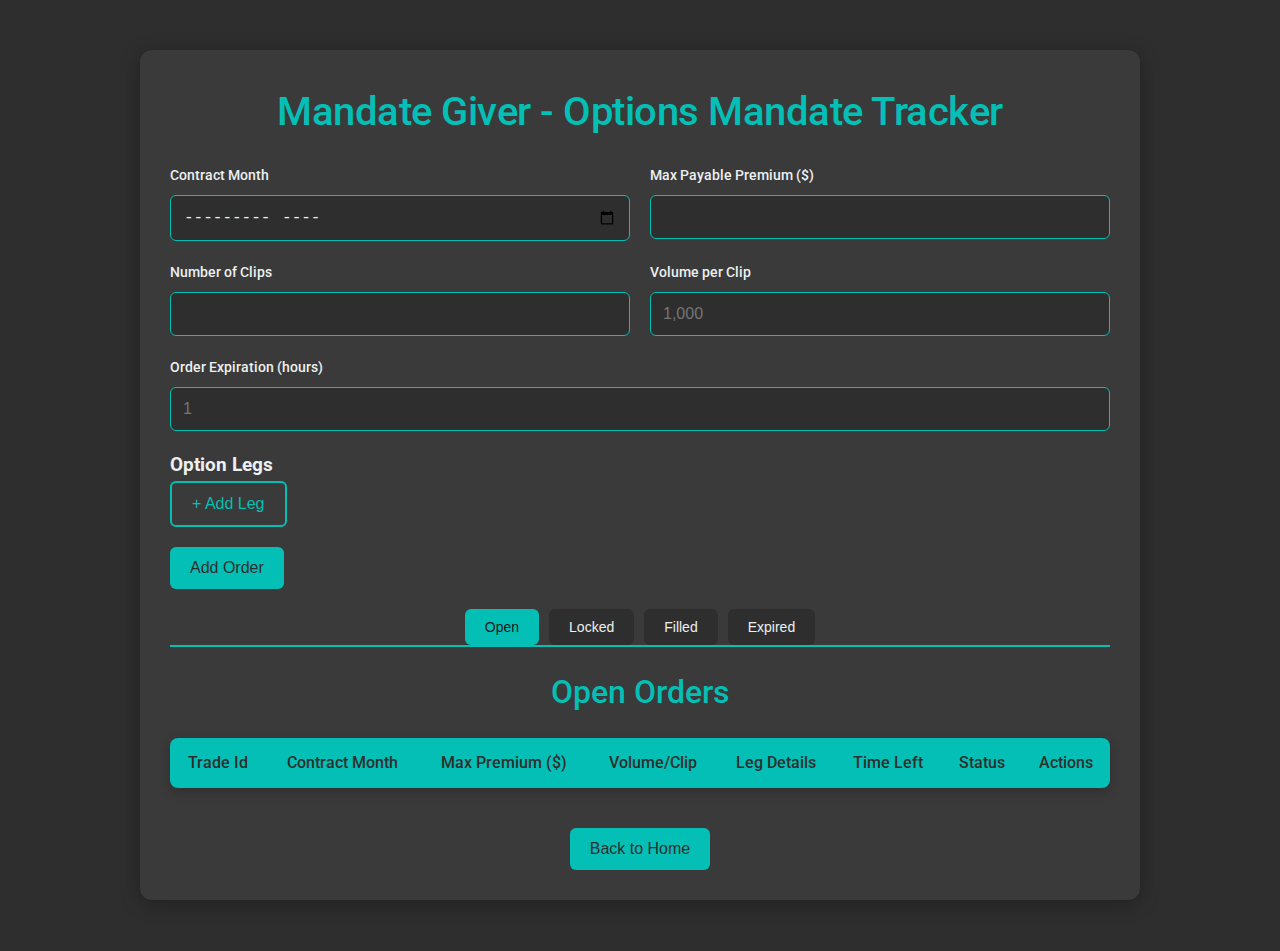
<file: PROTOTYPE_2/mandate.html>
<!DOCTYPE html>
<html lang="en">
<head>
  <meta charset="UTF-8" />
  <meta name="viewport" content="width=device-width, initial-scale=1.0" />
  <title>Mandate Giver - Options Mandate Tracker</title>
  <!-- Using Google Fonts for a modern look -->
  <link href="https://fonts.googleapis.com/css2?family=Roboto:wght@300;400;500;700&display=swap" rel="stylesheet">
  <link rel="stylesheet" href="styles.css" />
  <style>
    /* Tab styling */
    .tabs {
      display: flex;
      margin-bottom: 20px;
      border-bottom: 2px solid #03BFB5;
      overflow-x: auto;
    }
    
    .tab-btn {
      padding: 10px 20px;
      background-color: #2E2E2E;
      color: #ecf0f1;
      border: none;
      cursor: pointer;
      font-size: 14px;
      font-weight: 500;
      transition: background-color 0.3s, color 0.3s;
    }
    
    .tab-btn:hover {
      background-color: #3a3a3a;
    }
    
    .tab-btn.active {
      background-color: #03BFB5;
      color: #1a1a1a;
    }
    
    /* Hide all tabs initially */
    .orders-section {
      display: none;
    }
    
    /* Show the active tab */
    .orders-section.active {
      display: block;
    }
    
    /* Fill details styling */
    .fill-details {
      background: #2a2a2a;
      padding: 12px;
      margin-top: 8px;
      border-radius: 6px;
      border-left: 3px solid #03BFB5;
    }
    
    .detail-item {
      margin-bottom: 6px;
    }
    
    .detail-item:last-child {
      margin-bottom: 0;
    }
    
    .detail-label {
      font-weight: 500;
      color: #03BFB5;
      margin-right: 5px;
    }
    
    .detail-value {
      color: #ecf0f1;
    }
    
    /* Badge styling for status */
    .status-badge {
      display: inline-block;
      padding: 4px 8px;
      border-radius: 4px;
      font-size: 12px;
      font-weight: 500;
      text-transform: uppercase;
    }
    
    .status-open {
      background-color: #2980b9;
      color: white;
    }
    
    .status-locked {
      background-color: #f39c12;
      color: black;
    }
    
    .status-filled {
      background-color: #27ae60;
      color: white;
    }
    
    .status-expired {
      background-color: #e74c3c;
      color: white;
    }
  </style>
</head>
<body>
  <div class="container">
    <header>
      <h1>Mandate Giver - Options Mandate Tracker</h1>
    </header>
    <main>
      <!-- Order Entry Form (only for Mandate Giver) -->
      <form id="optionsForm">
        <div class="form-row">
          <div class="form-group">
            <label for="contractMonth">Contract Month</label>
            <input type="month" id="contractMonth" required />
          </div>
          <div class="form-group">
            <label for="maxPremium">Max Payable Premium ($)</label>
            <input type="number" id="maxPremium" step="0.01" required />
          </div>
        </div>
        <div class="form-row">
          <div class="form-group">
            <label for="numClips">Number of Clips</label>
            <input type="number" id="numClips" required min="0">
          </div>
          <div class="form-group">
            <label for="volPerClip">Volume per Clip</label>
            <input type="number" id="volPerClip" required min="0" step="1000" placeholder="1,000">
          </div>
        </div>
        <div class="form-group">
          <label for="timerHours">Order Expiration (hours)</label>
          <input type="number" id="timerHours" required min="1" max="100" placeholder="1">
        </div>
        <div class="form-group">
          <h3>Option Legs</h3>
          <div id="legsContainer"></div>
          <button type="button" id="addLeg" class="btn-secondary">+ Add Leg</button>
        </div>
        <!-- Only Mandate Giver can add orders -->
        <button type="submit" class="btn-primary">Add Order</button>
      </form>

      <!-- Tabs Navigation -->
      <div class="tabs">
        <button class="tab-btn active" data-tab="openOrders">Open</button>
        <button class="tab-btn" data-tab="lockedOrders">Locked</button>
        <button class="tab-btn" data-tab="filledOrders">Filled</button>
        <button class="tab-btn" data-tab="expiredOrders">Expired</button>
      </div>

      <!-- Open Orders Section -->
      <section id="openOrders" class="orders-section active">
        <h2>Open Orders</h2>
        <div class="table-container">
          <table>
            <thead>
              <tr>
                <th>Trade Id</th>
                <th>Contract Month</th>
                <th>Max Premium ($)</th>
                <th>Volume/Clip</th>
                <th>Leg Details</th>
                <th>Time Left</th>
                <th>Status</th>
                <th>Actions</th>
              </tr>
            </thead>
            <tbody id="openOrdersTable"></tbody>
          </table>
        </div>
      </section>

      <!-- Locked Orders Section -->
      <section id="lockedOrders" class="orders-section">
        <h2>Locked Orders</h2>
        <div class="table-container">
          <table>
            <thead>
              <tr>
                <th>Trade Id</th>
                <th>Contract Month</th>
                <th>Max Premium ($)</th>
                <th>Volume/Clip</th>
                <th>Leg Details</th>
                <th>Time Left</th>
                <th>Status</th>
                <th>Actions</th>
              </tr>
            </thead>
            <tbody id="lockedOrdersTable"></tbody>
          </table>
        </div>
      </section>

      <!-- Filled Orders Section -->
      <section id="filledOrders" class="orders-section">
        <h2>Filled Orders</h2>
        <div class="table-container">
          <table>
            <thead>
              <tr>
                <th>Trade Id</th>
                <th>Contract Month</th>
                <th>Max Premium ($)</th>
                <th>Volume/Clip</th>
                <th>Leg Details</th>
                <th>Fill Details</th>
                <th>Status</th>
                <th>Actions</th>
              </tr>
            </thead>
            <tbody id="filledOrdersTable"></tbody>
          </table>
        </div>
      </section>

      <!-- Expired Orders Section -->
      <section id="expiredOrders" class="orders-section">
        <h2>Expired Orders</h2>
        <div class="table-container">
          <table>
            <thead>
              <tr>
                <th>Trade Id</th>
                <th>Contract Month</th>
                <th>Max Premium ($)</th>
                <th>Volume/Clip</th>
                <th>Leg Details</th>
                <th>Expiry Time</th>
                <th>Status</th>
                <th>Actions</th>
              </tr>
            </thead>
            <tbody id="expiredOrdersTable"></tbody>
          </table>
        </div>
      </section>

      <div>
        <button onclick="goHome()" class="btn-home">Back to Home</button>
      </div>
    </main>
  </div>
  <script src="mandate.js"></script>
  
</body>
</html>
</file>
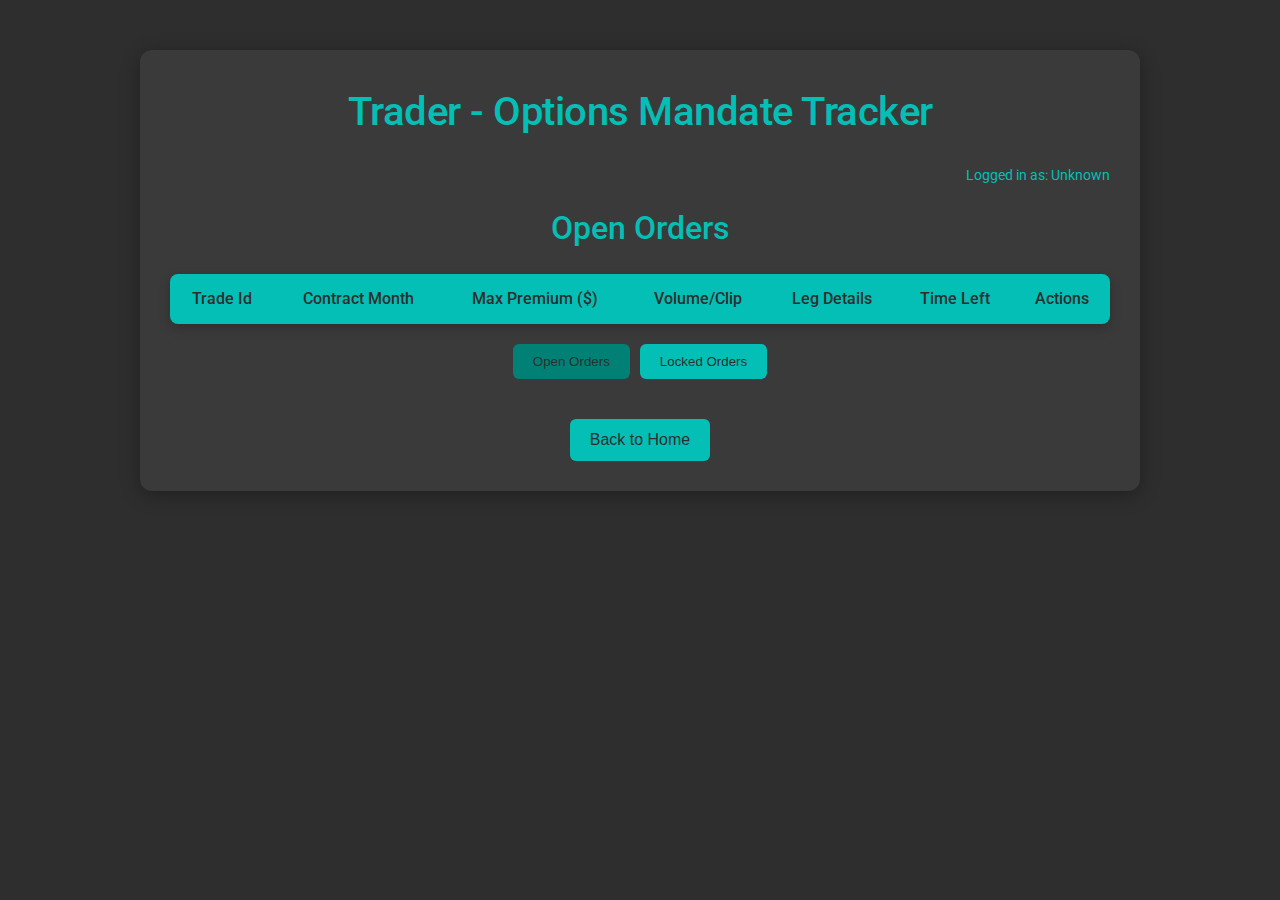
<file: PROTOTYPE_2/trader.html>
<!DOCTYPE html>
<html lang="en">
<head>
  <meta charset="UTF-8" />
  <meta name="viewport" content="width=device-width, initial-scale=1.0" />
  <title>Trader - Options Mandate Tracker</title>
  <link href="https://fonts.googleapis.com/css2?family=Roboto:wght@300;400;500;700&display=swap" rel="stylesheet">
  <link rel="stylesheet" href="styles.css" />
</head>
<body>
  <div class="container">
    <header>
      <h1>Trader - Options Mandate Tracker</h1>
      <div id="currentTraderDisplay" class="trader-info">Logged in as: </div>
    </header>
    <main>
      <!-- Open Orders Section (Trader can lock these orders) -->
      <section id="openOrders" class="orders-section">
        <h2>Open Orders</h2>
        <div class="table-container">
          <table>
            <thead>
              <tr>
                <th>Trade Id</th>
                <th>Contract Month</th>
                <th>Max Premium ($)</th>
                <th>Volume/Clip</th>
                <th>Leg Details</th>
                <th>Time Left</th>
                <th>Actions</th>
              </tr>
            </thead>
            <tbody id="ordersTable"></tbody>
          </table>
        </div>
      </section>

      <!-- Locked Orders Section (Trader can fill or return these orders) -->
      <section id="lockedOrders" class="orders-section" style="display: none;">
        <h2>Locked Orders </h2>
        <div class="table-container">
          <table>
            <thead>
              <tr>
                <th>Trade Id</th>
                <th>Contract Month</th>
                <th>Max Premium ($)</th>
                <th>Volume/Clip</th>
                <th>Leg Details</th>
                <th>Time Left</th>
                <th>Status</th>
                <th>Actions</th>
              </tr>
            </thead>
            <tbody id="lockedOrdersTable"></tbody>
          </table>
        </div>
      </section>

      <!-- Tab Navigation to switch between Open and Locked orders -->
      <div class="tabs">
        <button class="tab-btn active" data-tab="openOrders">Open Orders</button>
        <button class="tab-btn" data-tab="lockedOrders">Locked Orders</button>
      </div>

      <div>
        <button onclick="location.href='index.html';" class="btn-home">Back to Home</button>
      </div>
    </main>
  </div>
  <script src="trader.js"></script>
</body>
</html>
</file>
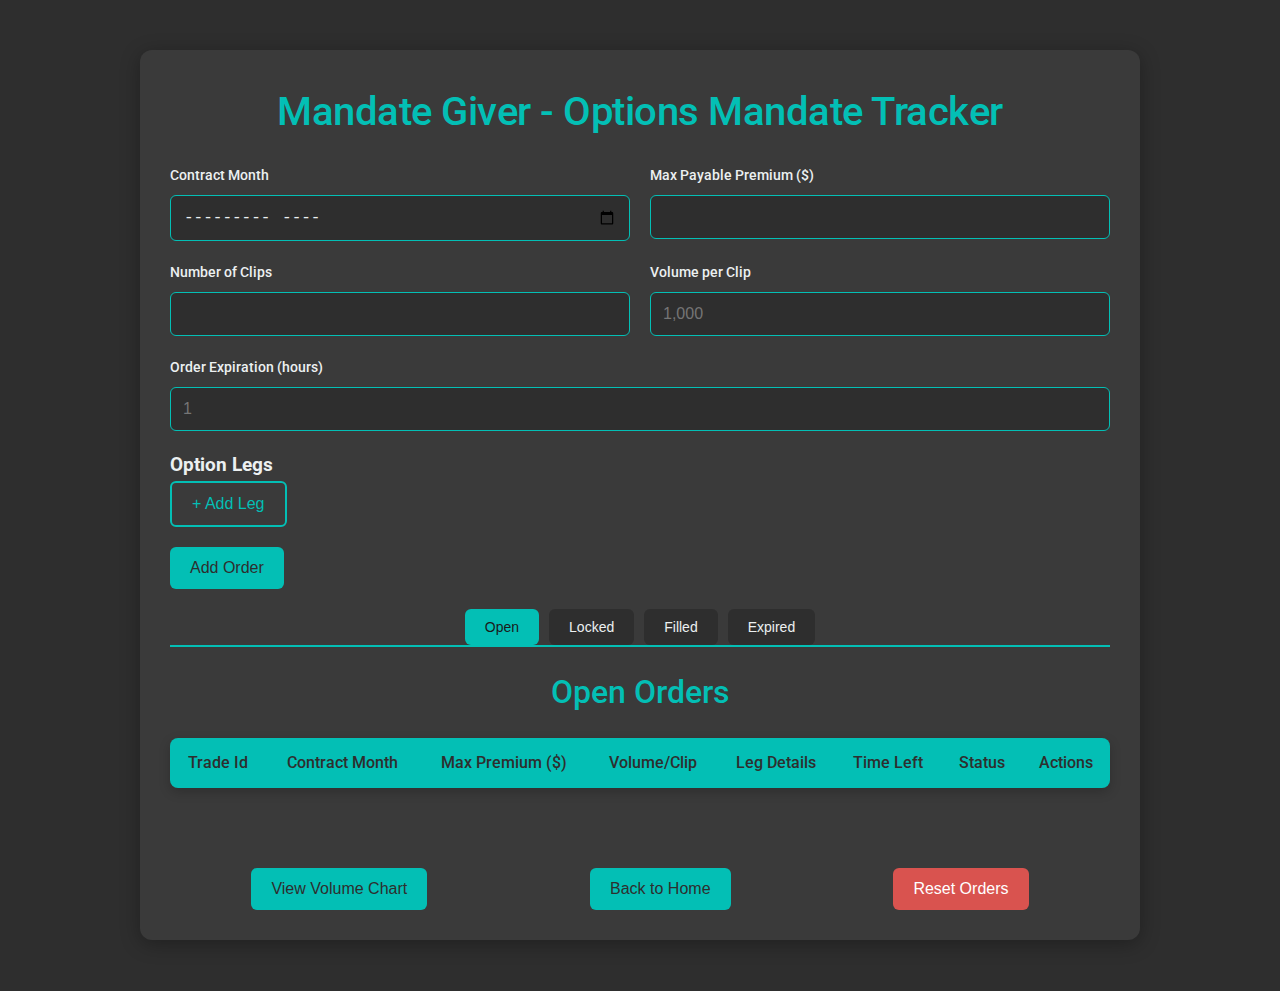
<file: PROTOTYPE_2 copy/html/mandate.html>
<!DOCTYPE html>
<html lang="en">
<head>
  <meta charset="UTF-8" />
  <meta name="viewport" content="width=device-width, initial-scale=1.0" />
  <title>Mandate Giver - Options Mandate Tracker</title>
  <!-- Using Google Fonts for a modern look -->
  <link href="https://fonts.googleapis.com/css2?family=Roboto:wght@300;400;500;700&display=swap" rel="stylesheet">
  <link rel="stylesheet" href="../css/styles.css">
  <style>
    /* Tab styling */
    .tabs {
      display: flex;
      margin-bottom: 20px;
      border-bottom: 2px solid #03BFB5;
      overflow-x: auto;
    }
    
    .tab-btn {
      padding: 10px 20px;
      background-color: #2E2E2E;
      color: #ecf0f1;
      border: none;
      cursor: pointer;
      font-size: 14px;
      font-weight: 500;
      transition: background-color 0.3s, color 0.3s;
    }
    
    .tab-btn:hover {
      background-color: #3a3a3a;
    }
    
    .tab-btn.active {
      background-color: #03BFB5;
      color: #1a1a1a;
    }
    
    /* Hide all tabs initially */
    .orders-section {
      display: none;
    }
    
    /* Show the active tab */
    .orders-section.active {
      display: block;
    }
    
    /* Fill details styling */
    .fill-details {
      background: #2a2a2a;
      padding: 12px;
      margin-top: 8px;
      border-radius: 6px;
      border-left: 3px solid #03BFB5;
    }
    
    .detail-item {
      margin-bottom: 6px;
    }
    
    .detail-item:last-child {
      margin-bottom: 0;
    }
    
    .detail-label {
      font-weight: 500;
      color: #03BFB5;
      margin-right: 5px;
    }
    
    .detail-value {
      color: #ecf0f1;
    }
    
    /* Badge styling for status */
    .status-badge {
      display: inline-block;
      padding: 4px 8px;
      border-radius: 4px;
      font-size: 12px;
      font-weight: 500;
      text-transform: uppercase;
    }
    
    .status-open {
      background-color: #2980b9;
      color: white;
    }
    
    .status-locked {
      background-color: #f39c12;
      color: black;
    }
    
    .status-filled {
      background-color: #27ae60;
      color: white;
    }
    
    .status-expired {
      background-color: #e74c3c;
      color: white;
    }
  </style>
</head>
<body>
  <div class="container">
    <header>
      <h1>Mandate Giver - Options Mandate Tracker</h1>
    </header>
    <main>
      <!-- Order Entry Form (only for Mandate Giver) -->
      <form id="optionsForm">
        <div class="form-row">
          <div class="form-group">
            <label for="contractMonth">Contract Month</label>
            <input type="month" id="contractMonth" required />
          </div>
          <div class="form-group">
            <label for="maxPremium">Max Payable Premium ($)</label>
            <input type="number" id="maxPremium" step="0.01" required />
          </div>
        </div>
        <div class="form-row">
          <div class="form-group">
            <label for="numClips">Number of Clips</label>
            <input type="number" id="numClips" required min="0">
          </div>
          <div class="form-group">
            <label for="volPerClip">Volume per Clip</label>
            <input type="number" id="volPerClip" required min="0" step="1000" placeholder="1,000">
          </div>
        </div>
        <div class="form-group">
          <label for="timerHours">Order Expiration (hours)</label>
          <input type="number" id="timerHours" required min="1" max="100" placeholder="1">
        </div>
        <div class="form-group">
          <h3>Option Legs</h3>
          <div id="legsContainer"></div>
          <button type="button" id="addLeg" class="btn-secondary">+ Add Leg</button>
        </div>
        <!-- Only Mandate Giver can add orders -->
        <button type="submit" class="btn-primary">Add Order</button>
      </form>

      <!-- Tabs Navigation -->
      <div class="tabs">
        <button class="tab-btn active" data-tab="openOrders">Open</button>
        <button class="tab-btn" data-tab="lockedOrders">Locked</button>
        <button class="tab-btn" data-tab="filledOrders">Filled</button>
        <button class="tab-btn" data-tab="expiredOrders">Expired</button>
      </div>

      <!-- Open Orders Section -->
      <section id="openOrders" class="orders-section active">
        <h2>Open Orders</h2>
        <div class="table-container">
          <table>
            <thead>
              <tr>
                <th>Trade Id</th>
                <th>Contract Month</th>
                <th>Max Premium ($)</th>
                <th>Volume/Clip</th>
                <th>Leg Details</th>
                <th>Time Left</th>
                <th>Status</th>
                <th>Actions</th>
              </tr>
            </thead>
            <tbody id="openOrdersTable"></tbody>
          </table>
        </div>
      </section>

      <!-- Locked Orders Section -->
      <section id="lockedOrders" class="orders-section">
        <h2>Locked Orders</h2>
        <div class="table-container">
          <table>
            <thead>
              <tr>
                <th>Trade Id</th>
                <th>Contract Month</th>
                <th>Max Premium ($)</th>
                <th>Volume/Clip</th>
                <th>Leg Details</th>
                <th>Time Left</th>
                <th>Status</th>
                <th>Actions</th>
              </tr>
            </thead>
            <tbody id="lockedOrdersTable"></tbody>
          </table>
        </div>
      </section>

      <!-- Filled Orders Section -->
      <section id="filledOrders" class="orders-section">
        <h2>Filled Orders</h2>
        <div class="table-container">
          <table>
            <thead>
              <tr>
                <th>Trade Id</th>
                <th>Contract Month</th>
                <th>Max Premium ($)</th>
                <th>Volume/Clip</th>
                <th>Leg Details</th>
                <th>Fill Details</th>
                <th>Status</th>
                <th>Actions</th>
              </tr>
            </thead>
            <tbody id="filledOrdersTable"></tbody>
          </table>
        </div>
      </section>

      <!-- Expired Orders Section -->
      <section id="expiredOrders" class="orders-section">
        <h2>Expired Orders</h2>
        <div class="table-container">
          <table>
            <thead>
              <tr>
                <th>Trade Id</th>
                <th>Contract Month</th>
                <th>Max Premium ($)</th>
                <th>Volume/Clip</th>
                <th>Leg Details</th>
                <th>Expiry Time</th>
                <th>Status</th>
                <th>Actions</th>
              </tr>
            </thead>
            <tbody id="expiredOrdersTable"></tbody>
          </table>
        </div>
      </section>

      <div class="button-container">
        <button onclick="goToVizPage()" class="btn-home">View Volume Chart</button>
        <button onclick="goHome()" class="btn-home">Back to Home</button>
        <button id="resetStorage" class="btn-danger">Reset Orders</button>
      </div>
      
      
    </main>
  </div>
  <script src="../js/mandate.js"></script>
  
</body>
</html>
</file>
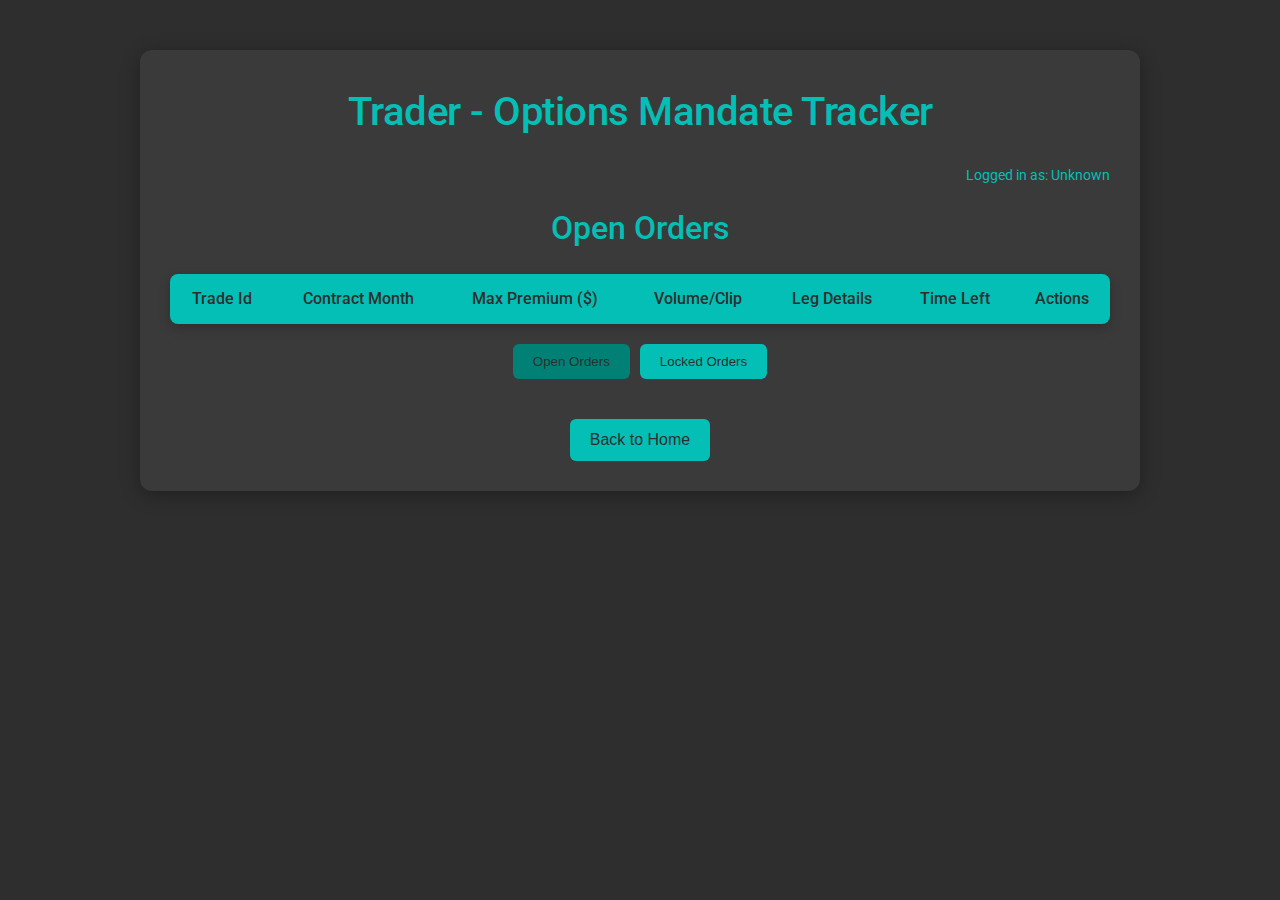
<file: PROTOTYPE_2 copy/html/trader.html>
<!DOCTYPE html>
<html lang="en">
<head>
  <meta charset="UTF-8" />
  <meta name="viewport" content="width=device-width, initial-scale=1.0" />
  <title>Trader - Options Mandate Tracker</title>
  <link href="https://fonts.googleapis.com/css2?family=Roboto:wght@300;400;500;700&display=swap" rel="stylesheet">
  <link rel="stylesheet" href="../css/styles.css" />
</head>
<body>
  <div class="container">
    <header>
      <h1>Trader - Options Mandate Tracker</h1>
      <div id="currentTraderDisplay" class="trader-info">Logged in as: </div>
    </header>
    <main>
      <!-- Open Orders Section (Trader can lock these orders) -->
      <section id="openOrders" class="orders-section">
        <h2>Open Orders</h2>
        <div class="table-container">
          <table>
            <thead>
              <tr>
                <th>Trade Id</th>
                <th>Contract Month</th>
                <th>Max Premium ($)</th>
                <th>Volume/Clip</th>
                <th>Leg Details</th>
                <th>Time Left</th>
                <th>Actions</th>
              </tr>
            </thead>
            <tbody id="ordersTable"></tbody>
          </table>
        </div>
      </section>

      <!-- Locked Orders Section (Trader can fill or return these orders) -->
      <section id="lockedOrders" class="orders-section" style="display: none;">
        <h2>Locked Orders </h2>
        <div class="table-container">
          <table>
            <thead>
              <tr>
                <th>Trade Id</th>
                <th>Contract Month</th>
                <th>Max Premium ($)</th>
                <th>Volume/Clip</th>
                <th>Leg Details</th>
                <th>Time Left</th>
                <th>Status</th>
                <th>Actions</th>
              </tr>
            </thead>
            <tbody id="lockedOrdersTable"></tbody>
          </table>
        </div>
      </section>

      <!-- Tab Navigation to switch between Open and Locked orders -->
      <div class="tabs">
        <button class="tab-btn active" data-tab="openOrders">Open Orders</button>
        <button class="tab-btn" data-tab="lockedOrders">Locked Orders</button>
      </div>

      <div>
        <button onclick="location.href='../index.html';" class="btn-home">Back to Home</button>
      </div>
    </main>
  </div>
  <script src="../js/trader.js"></script>
</body>
</html>
</file>
<file: PROTOTYPE_3/html5up-hyperspace/assets/css/noscript.css>
/*
	Hyperspace by HTML5 UP
	html5up.net | @ajlkn
	Free for personal and commercial use under the CCA 3.0 license (html5up.net/license)
*/

/* Spotlights */

	.spotlights > section > .image:before {
		opacity: 0 !important;
	}

	.spotlights > section > .content > .inner {
		-moz-transform: none !important;
		-webkit-transform: none !important;
		-ms-transform: none !important;
		transform: none !important;
		opacity: 1 !important;
	}

/* Wrapper */

	.wrapper > .inner {
		opacity: 1 !important;
		-moz-transform: none !important;
		-webkit-transform: none !important;
		-ms-transform: none !important;
		transform: none !important;
	}

/* Sidebar */

	#sidebar > .inner {
		opacity: 1 !important;
	}

	#sidebar nav > ul > li {
		-moz-transform: none !important;
		-webkit-transform: none !important;
		-ms-transform: none !important;
		transform: none !important;
		opacity: 1 !important;
	}
</file>
<file: PROTOTYPE_1/styles.css>
/* Global Reset */
* {
    margin: 0;
    padding: 0;
    box-sizing: border-box;
  }
  
  body {
    font-family: 'Roboto', sans-serif;
    background-color: #2E2E2E;
    color: #ecf0f1;
    line-height: 1.6;
  }
  
  /* Container */
  .container {
    max-width: 900px;
    margin: 50px auto;
    background-color: #3a3a3a;
    padding: 30px;
    border-radius: 12px;
    box-shadow: 0 4px 20px rgba(0, 0, 0, 0.3);
  }
  
  /* Header */
  header h1 {
    text-align: center;
    margin-bottom: 20px;
    font-weight: 500;
    color: #03BFB5;
    font-size: 2.5rem;
    letter-spacing: -0.5px;
  }
  
  /* Form Styling */
  form {
    display: flex;
    flex-direction: column;
    gap: 20px;
  }
  
  .form-row {
    display: flex;
    gap: 20px;
    flex-wrap: wrap;
  }
  
  .form-group {
    flex: 1;
    display: flex;
    flex-direction: column;
    min-width: 200px;
  }
  
  .form-group label {
    margin-bottom: 8px;
    font-weight: 500;
    color: #ecf0f1;
    font-size: 0.9rem;
  }
  
  .form-group input,
  .form-group select {
    padding: 12px;
    border: 1px solid #03BFB5;
    border-radius: 6px;
    background-color: #2E2E2E;
    color: #ecf0f1;
    outline: none;
    transition: border 0.3s, box-shadow 0.3s;
    font-size: 1rem;
  }
  
  .form-group input:focus,
  .form-group select:focus {
    border-color: #018076;
    box-shadow: 0 0 8px rgba(3, 191, 181, 0.5);
  }
  
  /* Button Styling */
  .btn-primary,
  .btn-secondary {
    padding: 12px 20px;
    border: none;
    border-radius: 6px;
    cursor: pointer;
    font-size: 16px;
    transition: background-color 0.3s, transform 0.3s, box-shadow 0.3s;
    font-weight: 500;
  }
  
  .btn-primary {
    background-color: #03BFB5;
    color: #2E2E2E;
    align-self: flex-start;
  }
  
  .btn-primary:hover {
    background-color: #018076;
    transform: translateY(-2px);
    box-shadow: 0 4px 12px rgba(3, 191, 181, 0.4);
  }
  
  .btn-secondary {
    background-color: transparent;
    color: #03BFB5;
    border: 2px solid #03BFB5;
    align-self: flex-start;
  }
  
  .btn-secondary:hover {
    background-color: #03BFB5;
    color: #2E2E2E;
    transform: translateY(-2px);
    box-shadow: 0 4px 12px rgba(3, 191, 181, 0.4);
  }
  
  /* Option Leg Styling */
  .leg {
    display: flex;
    align-items: center;
    gap: 10px;
    margin-bottom: 10px;
  }
  
  .leg label {
    font-weight: 400;
    margin: 0;
    color: #ecf0f1;
  }
  
  .leg input,
  .leg select {
    padding: 8px;
    border: 1px solid #03BFB5;
    border-radius: 4px;
    background-color: #2E2E2E;
    color: #ecf0f1;
    transition: border 0.3s, box-shadow 0.3s;
  }
  
  .leg input:focus,
  .leg select:focus {
    border-color: #018076;
    box-shadow: 0 0 8px rgba(3, 191, 181, 0.5);
  }
  
  .leg .remove-leg {
    background-color: transparent;
    border: none;
    color: #e74c3c;
    font-size: 14px;
    cursor: pointer;
    transition: transform 0.3s, color 0.3s;
  }
  
  .leg .remove-leg:hover {
    transform: scale(1.1);
    color: #c0392b;
  }
  
  /* Tab Navigation */
  .tabs {
    display: flex;
    justify-content: center;
    margin: 20px 0;
  }
  
  .tab-btn {
    padding: 10px 20px;
    margin: 0 5px;
    border: none;
    background-color: #03BFB5;
    color: #2E2E2E;
    cursor: pointer;
    border-radius: 6px;
    transition: background-color 0.3s;
  }
  
  .tab-btn.active {
    background-color: #018076;
  }
  
  /* Orders Section */
  .orders-section h2 {
    text-align: center;
    color: #03BFB5;
    font-weight: 500;
    font-size: 2rem;
    margin-bottom: 10px;
  }
  
  /* Table Styling */
  .table-container {
    overflow-x: auto;
    margin-top: 20px;
    border-radius: 8px;
    box-shadow: 0 4px 12px rgba(0, 0, 0, 0.2);
  }
  
  table {
    width: 100%;
    border-collapse: collapse;
  }
  
  thead {
    background-color: #03BFB5;
  }
  
  thead th {
    padding: 12px;
    color: #2E2E2E;
    font-weight: 500;
    text-align: center;
  }
  
  tbody tr {
    background-color: #1e242a;
    transition: background-color 0.3s;
  }
  
  tbody tr:hover {
    background-color: #3e566e;
  }
  
  tbody td {
    padding: 12px;
    text-align: center;
    border-bottom: 1px solid #2E2E2E;
    color: #ecf0f1;
  }
  
  /* Action Button Styling within Table */
  .lock-btn,
  .fill-btn,
  .return-btn,
  .delete-btn {
    padding: 8px 12px;
    margin: 0 2px;
    border: none;
    border-radius: 4px;
    cursor: pointer;
    font-size: 0.9rem;
    transition: background-color 0.3s, transform 0.3s, box-shadow 0.3s;
  }
  
  .lock-btn {
    background-color: #26D07C;
    color: #2E2E2E;
  }
  
  .lock-btn:hover {
    background-color: #1FAA69;
    transform: translateY(-2px);
  }
  
  .fill-btn {
    background-color: #FFC107;
    color: #2E2E2E;
  }
  
  .fill-btn:hover {
    background-color: #e0a800;
    transform: translateY(-2px);
  }
  
  .return-btn {
    background-color: #9b59b6;
    color: #ecf0f1;
  }
  
  .return-btn:hover {
    background-color: #8e44ad;
    transform: translateY(-2px);
  }
  
  .delete-btn {
    background-color: #e74c3c;
    color: #ecf0f1;
  }
  
  .delete-btn:hover {
    background-color: #c0392b;
    transform: translateY(-2px);
    box-shadow: 0 4px 12px rgba(231, 76, 60, 0.4);
  }
  
  /* Responsive Design */
  @media (max-width: 600px) {
    .form-row {
      flex-direction: column;
    }
  
    .container {
      padding: 20px;
      margin: 20px auto;
    }
  
    header h1 {
      font-size: 2rem;
    }
  
    .orders-section h2 {
      font-size: 1.5rem;
    }
  
    .btn-primary,
    .btn-secondary {
      width: 100%;
      text-align: center;
    }
  }
</file>
<file: PROTOTYPE_2/styles.css>
/* Global Reset */
* {
    margin: 0;
    padding: 0;
    box-sizing: border-box;
  }
  
  body {
    font-family: 'Roboto', sans-serif;
    background-color: #2E2E2E;
    color: #ecf0f1;
    line-height: 1.6;
  }
  
  /* Container */
  .container {
    max-width: 1000px;
    margin: 50px auto;
    background-color: #3a3a3a;
    padding: 30px;
    border-radius: 12px;
    box-shadow: 0 4px 20px rgba(0, 0, 0, 0.3);
  }
  
  /* Header */
  header h1 {
    text-align: center;
    margin-bottom: 20px;
    font-weight: 500;
    color: #03BFB5;
    font-size: 2.5rem;
    letter-spacing: -0.5px;
  }
  
  /* Form Styling */
  form {
    display: flex;
    flex-direction: column;
    gap: 20px;
  }
  
  .form-row {
    display: flex;
    gap: 20px;
    flex-wrap: wrap;
  }
  
  .form-group {
    flex: 1;
    display: flex;
    flex-direction: column;
    min-width: 200px;
  }
  
  .form-group label {
    margin-bottom: 8px;
    font-weight: 500;
    color: #ecf0f1;
    font-size: 0.9rem;
  }
  
  .form-group input,
  .form-group select {
    padding: 12px;
    border: 1px solid #03BFB5;
    border-radius: 6px;
    background-color: #2E2E2E;
    color: #ecf0f1;
    outline: none;
    transition: border 0.3s, box-shadow 0.3s;
    font-size: 1rem;
  }
  
  .form-group input:focus,
  .form-group select:focus {
    border-color: #018076;
    box-shadow: 0 0 8px rgba(3, 191, 181, 0.5);
  }
  
  /* Button Styling */
  .btn-primary,
  .btn-secondary {
    padding: 12px 20px;
    border: none;
    border-radius: 6px;
    cursor: pointer;
    font-size: 16px;
    transition: background-color 0.3s, transform 0.3s, box-shadow 0.3s;
    font-weight: 500;
  }
  
  .btn-primary {
    background-color: #03BFB5;
    color: #2E2E2E;
    align-self: flex-start;
  }
  
  .btn-primary:hover {
    background-color: #018076;
    transform: translateY(-2px);
    box-shadow: 0 4px 12px rgba(3, 191, 181, 0.4);
  }
  
  .btn-secondary {
    background-color: transparent;
    color: #03BFB5;
    border: 2px solid #03BFB5;
    align-self: flex-start;
  }
  
  .btn-secondary:hover {
    background-color: #03BFB5;
    color: #2E2E2E;
    transform: translateY(-2px);
    box-shadow: 0 4px 12px rgba(3, 191, 181, 0.4);
  }
  
  /* Option Leg Styling */
  .leg {
    display: flex;
    align-items: center;
    gap: 10px;
    margin-bottom: 10px;
  }
  
  .leg label {
    font-weight: 400;
    margin: 0;
    color: #ecf0f1;
  }
  
  .leg input,
  .leg select {
    padding: 8px;
    border: 1px solid #03BFB5;
    border-radius: 4px;
    background-color: #2E2E2E;
    color: #ecf0f1;
    transition: border 0.3s, box-shadow 0.3s;
  }
  
  .leg input:focus,
  .leg select:focus {
    border-color: #018076;
    box-shadow: 0 0 8px rgba(3, 191, 181, 0.5);
  }
  
  .leg .remove-leg {
    background-color: transparent;
    border: none;
    color: #e74c3c;
    font-size: 14px;
    cursor: pointer;
    transition: transform 0.3s, color 0.3s;
  }
  
  .leg .remove-leg:hover {
    transform: scale(1.1);
    color: #c0392b;
  }
  
  /* Tab Navigation */
  .tabs {
    display: flex;
    justify-content: center;
    margin: 20px 0;
  }
  
  .tab-btn {
    padding: 10px 20px;
    margin: 0 5px;
    border: none;
    background-color: #03BFB5;
    color: #2E2E2E;
    cursor: pointer;
    border-radius: 6px;
    transition: background-color 0.3s;
  }
  
  .tab-btn.active {
    background-color: #018076;
  }
  
  /* Orders Section */
  .orders-section h2 {
    text-align: center;
    color: #03BFB5;
    font-weight: 500;
    font-size: 2rem;
    margin-bottom: 10px;
  }
  
  /* Table Styling */
  .table-container {
    overflow-x: auto;
    margin-top: 20px;
    border-radius: 8px;
    box-shadow: 0 4px 12px rgba(0, 0, 0, 0.2);
  }
  
  table {
    width: 100%;
    border-collapse: collapse;
  }
  
  thead {
    background-color: #03BFB5;
  }
  
  thead th {
    padding: 12px;
    color: #2E2E2E;
    font-weight: 500;
    text-align: center;
  }
  
  tbody tr {
    background-color: #1e242a;
    transition: background-color 0.3s;
  }
  
  tbody tr:hover {
    background-color: #3e566e;
  }
  
  tbody td {
    padding: 12px;
    text-align: center;
    border-bottom: 1px solid #2E2E2E;
    color: #ecf0f1;
  }
  
  /* Action Button Styling within Table */
  .lock-btn,
  .fill-btn,
  .return-btn,
  .delete-btn {
    padding: 8px 12px;
    margin: 0 2px;
    border: none;
    border-radius: 4px;
    cursor: pointer;
    font-size: 0.9rem;
    transition: background-color 0.3s, transform 0.3s, box-shadow 0.3s;
  }
  
  .lock-btn {
    background-color: #26D07C;
    color: #2E2E2E;
  }
  
  .lock-btn:hover {
    background-color: #1FAA69;
    transform: translateY(-2px);
  }
  
  .fill-btn {
    background-color: #FFC107;
    color: #2E2E2E;
  }
  
  .fill-btn:hover {
    background-color: #e0a800;
    transform: translateY(-2px);
  }
  
  .return-btn {
    background-color: #9b59b6;
    color: #ecf0f1;
  }
  
  .return-btn:hover {
    background-color: #8e44ad;
    transform: translateY(-2px);
  }
  
  .delete-btn {
    background-color: #e74c3c;
    color: #ecf0f1;
  }
  
  .delete-btn:hover {
    background-color: #c0392b;
    transform: translateY(-2px);
    box-shadow: 0 4px 12px rgba(231, 76, 60, 0.4);
  }
  
  /* Responsive Design */
  @media (max-width: 600px) {
    .form-row {
      flex-direction: column;
    }
  
    .container {
      padding: 20px;
      margin: 20px auto;
    }
  
    header h1 {
      font-size: 2rem;
    }
  
    .orders-section h2 {
      font-size: 1.5rem;
    }
  
    .btn-primary,
    .btn-secondary {
      width: 100%;
      text-align: center;
    }
  }

  .btn-home {
    display: block;
    margin: 40px auto 0; /* Adds space above the button */
    padding: 12px 20px;
    border: none;
    border-radius: 6px;
    cursor: pointer;
    font-size: 16px;
    background-color: #03BFB5;
    color: #2E2E2E;
    font-weight: 500;
    transition: background-color 0.3s, transform 0.3s, box-shadow 0.3s;
}

.btn-home:hover {
    background-color: #018076;
    transform: translateY(-2px);
    box-shadow: 0 4px 12px rgba(3, 191, 181, 0.4);
}

.trader-info {
  font-size: 0.9rem;
  color: #03BFB5;
  margin-bottom: 1rem;
  text-align: right;
}

.statusCell {
  font-size: 0.9rem;
  padding: 8px;
  background-color: var(--status-color, transparent);
}

.statusCell small {
  display: block;
  font-size: 0.75rem;
  color: #cccccc;
  margin-top: 4px;
}

.action-disabled {
  color: #777;
  font-size: 0.8rem;
  font-style: italic;
}

.disabled-action {
  color: #999;
  font-style: italic;
  cursor: not-allowed;
}
</file>
<file: PROTOTYPE_3/html5up-hyperspace/assets/css/main.css>
@import url(fontawesome-all.min.css);

/*
	Hyperspace by HTML5 UP
	html5up.net | @ajlkn
	Free for personal and commercial use under the CCA 3.0 license (html5up.net/license)
*/

html, body, div, span, applet, object,
iframe, h1, h2, h3, h4, h5, h6, p, blockquote,
pre, a, abbr, acronym, address, big, cite,
code, del, dfn, em, img, ins, kbd, q, s, samp,
small, strike, strong, sub, sup, tt, var, b,
u, i, center, dl, dt, dd, ol, ul, li, fieldset,
form, label, legend, table, caption, tbody,
tfoot, thead, tr, th, td, article, aside,
canvas, details, embed, figure, figcaption,
footer, header, hgroup, menu, nav, output, ruby,
section, summary, time, mark, audio, video {
	margin: 0;
	padding: 0;
	border: 0;
	font-size: 100%;
	font: inherit;
	vertical-align: baseline;}

article, aside, details, figcaption, figure,
footer, header, hgroup, menu, nav, section {
	display: block;}

body {
	line-height: 1;
}

ol, ul {
	list-style: none;
}

blockquote, q {
	quotes: none;
}

	blockquote:before, blockquote:after, q:before, q:after {
		content: '';
		content: none;
	}

table {
	border-collapse: collapse;
	border-spacing: 0;
}

body {
	-webkit-text-size-adjust: none;
}

mark {
	background-color: transparent;
	color: inherit;
}

input::-moz-focus-inner {
	border: 0;
	padding: 0;
}

input, select, textarea {
	-moz-appearance: none;
	-webkit-appearance: none;
	-ms-appearance: none;
	appearance: none;
}

/* Basic */

	@-ms-viewport {
		width: device-width;
	}

	body {
		-ms-overflow-style: scrollbar;
	}

	@media screen and (max-width: 480px) {

		html, body {
			min-width: 320px;
		}

	}

	html {
		box-sizing: border-box;
	}

	*, *:before, *:after {
		box-sizing: inherit;
	}

	body {
		background: #3f2a70;
	}

		body.is-preload *, body.is-preload *:before, body.is-preload *:after {
			-moz-animation: none !important;
			-webkit-animation: none !important;
			-ms-animation: none !important;
			animation: none !important;
			-moz-transition: none !important;
			-webkit-transition: none !important;
			-ms-transition: none !important;
			transition: none !important;
		}

/* Type */

	body, input, select, textarea {
		color: rgba(255, 255, 255, 0.55);
		font-family: Arial, Helvetica, sans-serif;
		font-size: 16.5pt;
		font-weight: normal;
		line-height: 1.75;
	}

		@media screen and (max-width: 1680px) {

			body, input, select, textarea {
				font-size: 13pt;
			}

		}

		@media screen and (max-width: 1280px) {

			body, input, select, textarea {
				font-size: 12pt;
			}

		}

		@media screen and (max-width: 360px) {

			body, input, select, textarea {
				font-size: 11pt;
			}

		}

	a {
		-moz-transition: color 0.2s ease, border-bottom-color 0.2s ease;
		-webkit-transition: color 0.2s ease, border-bottom-color 0.2s ease;
		-ms-transition: color 0.2s ease, border-bottom-color 0.2s ease;
		transition: color 0.2s ease, border-bottom-color 0.2s ease;
		border-bottom: dotted 1px rgba(255, 255, 255, 0.35);
		color: inherit;
		text-decoration: none;
	}

		a:hover {
			border-bottom-color: transparent;
			color: #ffffff;
		}

	strong, b {
		color: #ffffff;
		font-weight: bold;
	}

	em, i {
		font-style: italic;
	}

	p {
		margin: 0 0 2em 0;
	}

	h1, h2, h3, h4, h5, h6 {
		color: #ffffff;
		font-weight: bold;
		line-height: 1.5;
		margin: 0 0 0.5em 0;
	}

		h1 a, h2 a, h3 a, h4 a, h5 a, h6 a {
			color: inherit;
			text-decoration: none;
		}

	h1 {
		font-size: 2.75em;
	}

		h1.major {
			margin: 0 0 1.3em 0;
			position: relative;
			padding-bottom: 0.35em;
		}

			h1.major:after {
				background-image: -moz-linear-gradient(to right, #763f98, #00b1a9);
				background-image: -webkit-linear-gradient(to right, #763f98, #00b1a9);
				background-image: -ms-linear-gradient(to right, #763f98, #00b1a9);
				background-image: linear-gradient(to right, #763f98, #00b1a9);
				-moz-transition: max-width 0.2s ease;
				-webkit-transition: max-width 0.2s ease;
				-ms-transition: max-width 0.2s ease;
				transition: max-width 0.2s ease;
				border-radius: 0.2em;
				bottom: 0;
				content: '';
				height: 0.05em;
				position: absolute;
				right: 0;
				width: 100%;
			}

	h2 {
		font-size: 1.75em;
	}

	h3 {
		font-size: 1.1em;
	}

	h4 {
		font-size: 1em;
	}

	h5 {
		font-size: 0.8em;
	}

	h6 {
		font-size: 0.6em;
	}

	@media screen and (max-width: 736px) {

		h1 {
			font-size: 2em;
		}

		h2 {
			font-size: 1.25em;
		}

		h3 {
			font-size: 1em;
		}

		h4 {
			font-size: 0.8em;
		}

		h5 {
			font-size: 0.6em;
		}

		h6 {
			font-size: 0.6em;
		}

	}

	sub {
		font-size: 0.8em;
		position: relative;
		top: 0.5em;
	}

	sup {
		font-size: 0.8em;
		position: relative;
		top: -0.5em;
	}

	blockquote {
		border-left: solid 4px rgba(255, 255, 255, 0.15);
		font-style: italic;
		margin: 0 0 2em 0;
		padding: 0.5em 0 0.5em 2em;
	}

	code {
		background: rgba(255, 255, 255, 0.05);
		border-radius: 0.25em;
		border: solid 1px rgba(255, 255, 255, 0.15);
		font-family: "Courier New", monospace;
		font-size: 0.9em;
		margin: 0 0.25em;
		padding: 0.25em 0.65em;
	}

	pre {
		-webkit-overflow-scrolling: touch;
		font-family: "Courier New", monospace;
		font-size: 0.9em;
		margin: 0 0 2em 0;
	}

		pre code {
			display: block;
			line-height: 1.75em;
			padding: 1em 1.5em;
			overflow-x: auto;
		}

	hr {
		border: 0;
		border-bottom: solid 1px rgba(255, 255, 255, 0.15);
		margin: 2em 0;
	}

		hr.major {
			margin: 3em 0;
		}

	.align-left {
		text-align: left;
	}

	.align-center {
		text-align: center;
	}

	.align-right {
		text-align: right;
	}

/* Row */

	.row {
		display: flex;
		flex-wrap: wrap;
		box-sizing: border-box;
		align-items: stretch;
	}

		.row > * {
			box-sizing: border-box;
		}

		.row.gtr-uniform > * > :last-child {
			margin-bottom: 0;
		}

		.row.aln-left {
			justify-content: flex-start;
		}

		.row.aln-center {
			justify-content: center;
		}

		.row.aln-right {
			justify-content: flex-end;
		}

		.row.aln-top {
			align-items: flex-start;
		}

		.row.aln-middle {
			align-items: center;
		}

		.row.aln-bottom {
			align-items: flex-end;
		}

		.row > .imp {
			order: -1;
		}

		.row > .col-1 {
			width: 8.33333%;
		}

		.row > .off-1 {
			margin-left: 8.33333%;
		}

		.row > .col-2 {
			width: 16.66667%;
		}

		.row > .off-2 {
			margin-left: 16.66667%;
		}

		.row > .col-3 {
			width: 25%;
		}

		.row > .off-3 {
			margin-left: 25%;
		}

		.row > .col-4 {
			width: 33.33333%;
		}

		.row > .off-4 {
			margin-left: 33.33333%;
		}

		.row > .col-5 {
			width: 41.66667%;
		}

		.row > .off-5 {
			margin-left: 41.66667%;
		}

		.row > .col-6 {
			width: 50%;
		}

		.row > .off-6 {
			margin-left: 50%;
		}

		.row > .col-7 {
			width: 58.33333%;
		}

		.row > .off-7 {
			margin-left: 58.33333%;
		}

		.row > .col-8 {
			width: 66.66667%;
		}

		.row > .off-8 {
			margin-left: 66.66667%;
		}

		.row > .col-9 {
			width: 75%;
		}

		.row > .off-9 {
			margin-left: 75%;
		}

		.row > .col-10 {
			width: 83.33333%;
		}

		.row > .off-10 {
			margin-left: 83.33333%;
		}

		.row > .col-11 {
			width: 91.66667%;
		}

		.row > .off-11 {
			margin-left: 91.66667%;
		}

		.row > .col-12 {
			width: 100%;
		}

		.row > .off-12 {
			margin-left: 100%;
		}

		.row.gtr-0 {
			margin-top: 0;
			margin-left: 0em;
		}

			.row.gtr-0 > * {
				padding: 0 0 0 0em;
			}

			.row.gtr-0.gtr-uniform {
				margin-top: 0em;
			}

				.row.gtr-0.gtr-uniform > * {
					padding-top: 0em;
				}

		.row.gtr-25 {
			margin-top: 0;
			margin-left: -0.375em;
		}

			.row.gtr-25 > * {
				padding: 0 0 0 0.375em;
			}

			.row.gtr-25.gtr-uniform {
				margin-top: -0.375em;
			}

				.row.gtr-25.gtr-uniform > * {
					padding-top: 0.375em;
				}

		.row.gtr-50 {
			margin-top: 0;
			margin-left: -0.75em;
		}

			.row.gtr-50 > * {
				padding: 0 0 0 0.75em;
			}

			.row.gtr-50.gtr-uniform {
				margin-top: -0.75em;
			}

				.row.gtr-50.gtr-uniform > * {
					padding-top: 0.75em;
				}

		.row {
			margin-top: 0;
			margin-left: -1.5em;
		}

			.row > * {
				padding: 0 0 0 1.5em;
			}

			.row.gtr-uniform {
				margin-top: -1.5em;
			}

				.row.gtr-uniform > * {
					padding-top: 1.5em;
				}

		.row.gtr-150 {
			margin-top: 0;
			margin-left: -2.25em;
		}

			.row.gtr-150 > * {
				padding: 0 0 0 2.25em;
			}

			.row.gtr-150.gtr-uniform {
				margin-top: -2.25em;
			}

				.row.gtr-150.gtr-uniform > * {
					padding-top: 2.25em;
				}

		.row.gtr-200 {
			margin-top: 0;
			margin-left: -3em;
		}

			.row.gtr-200 > * {
				padding: 0 0 0 3em;
			}

			.row.gtr-200.gtr-uniform {
				margin-top: -3em;
			}

				.row.gtr-200.gtr-uniform > * {
					padding-top: 3em;
				}

		@media screen and (max-width: 1680px) {

			.row {
				display: flex;
				flex-wrap: wrap;
				box-sizing: border-box;
				align-items: stretch;
			}

				.row > * {
					box-sizing: border-box;
				}

				.row.gtr-uniform > * > :last-child {
					margin-bottom: 0;
				}

				.row.aln-left {
					justify-content: flex-start;
				}

				.row.aln-center {
					justify-content: center;
				}

				.row.aln-right {
					justify-content: flex-end;
				}

				.row.aln-top {
					align-items: flex-start;
				}

				.row.aln-middle {
					align-items: center;
				}

				.row.aln-bottom {
					align-items: flex-end;
				}

				.row > .imp-xlarge {
					order: -1;
				}

				.row > .col-1-xlarge {
					width: 8.33333%;
				}

				.row > .off-1-xlarge {
					margin-left: 8.33333%;
				}

				.row > .col-2-xlarge {
					width: 16.66667%;
				}

				.row > .off-2-xlarge {
					margin-left: 16.66667%;
				}

				.row > .col-3-xlarge {
					width: 25%;
				}

				.row > .off-3-xlarge {
					margin-left: 25%;
				}

				.row > .col-4-xlarge {
					width: 33.33333%;
				}

				.row > .off-4-xlarge {
					margin-left: 33.33333%;
				}

				.row > .col-5-xlarge {
					width: 41.66667%;
				}

				.row > .off-5-xlarge {
					margin-left: 41.66667%;
				}

				.row > .col-6-xlarge {
					width: 50%;
				}

				.row > .off-6-xlarge {
					margin-left: 50%;
				}

				.row > .col-7-xlarge {
					width: 58.33333%;
				}

				.row > .off-7-xlarge {
					margin-left: 58.33333%;
				}

				.row > .col-8-xlarge {
					width: 66.66667%;
				}

				.row > .off-8-xlarge {
					margin-left: 66.66667%;
				}

				.row > .col-9-xlarge {
					width: 75%;
				}

				.row > .off-9-xlarge {
					margin-left: 75%;
				}

				.row > .col-10-xlarge {
					width: 83.33333%;
				}

				.row > .off-10-xlarge {
					margin-left: 83.33333%;
				}

				.row > .col-11-xlarge {
					width: 91.66667%;
				}

				.row > .off-11-xlarge {
					margin-left: 91.66667%;
				}

				.row > .col-12-xlarge {
					width: 100%;
				}

				.row > .off-12-xlarge {
					margin-left: 100%;
				}

				.row.gtr-0 {
					margin-top: 0;
					margin-left: 0em;
				}

					.row.gtr-0 > * {
						padding: 0 0 0 0em;
					}

					.row.gtr-0.gtr-uniform {
						margin-top: 0em;
					}

						.row.gtr-0.gtr-uniform > * {
							padding-top: 0em;
						}

				.row.gtr-25 {
					margin-top: 0;
					margin-left: -0.375em;
				}

					.row.gtr-25 > * {
						padding: 0 0 0 0.375em;
					}

					.row.gtr-25.gtr-uniform {
						margin-top: -0.375em;
					}

						.row.gtr-25.gtr-uniform > * {
							padding-top: 0.375em;
						}

				.row.gtr-50 {
					margin-top: 0;
					margin-left: -0.75em;
				}

					.row.gtr-50 > * {
						padding: 0 0 0 0.75em;
					}

					.row.gtr-50.gtr-uniform {
						margin-top: -0.75em;
					}

						.row.gtr-50.gtr-uniform > * {
							padding-top: 0.75em;
						}

				.row {
					margin-top: 0;
					margin-left: -1.5em;
				}

					.row > * {
						padding: 0 0 0 1.5em;
					}

					.row.gtr-uniform {
						margin-top: -1.5em;
					}

						.row.gtr-uniform > * {
							padding-top: 1.5em;
						}

				.row.gtr-150 {
					margin-top: 0;
					margin-left: -2.25em;
				}

					.row.gtr-150 > * {
						padding: 0 0 0 2.25em;
					}

					.row.gtr-150.gtr-uniform {
						margin-top: -2.25em;
					}

						.row.gtr-150.gtr-uniform > * {
							padding-top: 2.25em;
						}

				.row.gtr-200 {
					margin-top: 0;
					margin-left: -3em;
				}

					.row.gtr-200 > * {
						padding: 0 0 0 3em;
					}

					.row.gtr-200.gtr-uniform {
						margin-top: -3em;
					}

						.row.gtr-200.gtr-uniform > * {
							padding-top: 3em;
						}

		}

		@media screen and (max-width: 1280px) {

			.row {
				display: flex;
				flex-wrap: wrap;
				box-sizing: border-box;
				align-items: stretch;
			}

				.row > * {
					box-sizing: border-box;
				}

				.row.gtr-uniform > * > :last-child {
					margin-bottom: 0;
				}

				.row.aln-left {
					justify-content: flex-start;
				}

				.row.aln-center {
					justify-content: center;
				}

				.row.aln-right {
					justify-content: flex-end;
				}

				.row.aln-top {
					align-items: flex-start;
				}

				.row.aln-middle {
					align-items: center;
				}

				.row.aln-bottom {
					align-items: flex-end;
				}

				.row > .imp-large {
					order: -1;
				}

				.row > .col-1-large {
					width: 8.33333%;
				}

				.row > .off-1-large {
					margin-left: 8.33333%;
				}

				.row > .col-2-large {
					width: 16.66667%;
				}

				.row > .off-2-large {
					margin-left: 16.66667%;
				}

				.row > .col-3-large {
					width: 25%;
				}

				.row > .off-3-large {
					margin-left: 25%;
				}

				.row > .col-4-large {
					width: 33.33333%;
				}

				.row > .off-4-large {
					margin-left: 33.33333%;
				}

				.row > .col-5-large {
					width: 41.66667%;
				}

				.row > .off-5-large {
					margin-left: 41.66667%;
				}

				.row > .col-6-large {
					width: 50%;
				}

				.row > .off-6-large {
					margin-left: 50%;
				}

				.row > .col-7-large {
					width: 58.33333%;
				}

				.row > .off-7-large {
					margin-left: 58.33333%;
				}

				.row > .col-8-large {
					width: 66.66667%;
				}

				.row > .off-8-large {
					margin-left: 66.66667%;
				}

				.row > .col-9-large {
					width: 75%;
				}

				.row > .off-9-large {
					margin-left: 75%;
				}

				.row > .col-10-large {
					width: 83.33333%;
				}

				.row > .off-10-large {
					margin-left: 83.33333%;
				}

				.row > .col-11-large {
					width: 91.66667%;
				}

				.row > .off-11-large {
					margin-left: 91.66667%;
				}

				.row > .col-12-large {
					width: 100%;
				}

				.row > .off-12-large {
					margin-left: 100%;
				}

				.row.gtr-0 {
					margin-top: 0;
					margin-left: 0em;
				}

					.row.gtr-0 > * {
						padding: 0 0 0 0em;
					}

					.row.gtr-0.gtr-uniform {
						margin-top: 0em;
					}

						.row.gtr-0.gtr-uniform > * {
							padding-top: 0em;
						}

				.row.gtr-25 {
					margin-top: 0;
					margin-left: -0.375em;
				}

					.row.gtr-25 > * {
						padding: 0 0 0 0.375em;
					}

					.row.gtr-25.gtr-uniform {
						margin-top: -0.375em;
					}

						.row.gtr-25.gtr-uniform > * {
							padding-top: 0.375em;
						}

				.row.gtr-50 {
					margin-top: 0;
					margin-left: -0.75em;
				}

					.row.gtr-50 > * {
						padding: 0 0 0 0.75em;
					}

					.row.gtr-50.gtr-uniform {
						margin-top: -0.75em;
					}

						.row.gtr-50.gtr-uniform > * {
							padding-top: 0.75em;
						}

				.row {
					margin-top: 0;
					margin-left: -1.5em;
				}

					.row > * {
						padding: 0 0 0 1.5em;
					}

					.row.gtr-uniform {
						margin-top: -1.5em;
					}

						.row.gtr-uniform > * {
							padding-top: 1.5em;
						}

				.row.gtr-150 {
					margin-top: 0;
					margin-left: -2.25em;
				}

					.row.gtr-150 > * {
						padding: 0 0 0 2.25em;
					}

					.row.gtr-150.gtr-uniform {
						margin-top: -2.25em;
					}

						.row.gtr-150.gtr-uniform > * {
							padding-top: 2.25em;
						}

				.row.gtr-200 {
					margin-top: 0;
					margin-left: -3em;
				}

					.row.gtr-200 > * {
						padding: 0 0 0 3em;
					}

					.row.gtr-200.gtr-uniform {
						margin-top: -3em;
					}

						.row.gtr-200.gtr-uniform > * {
							padding-top: 3em;
						}

		}

		@media screen and (max-width: 980px) {

			.row {
				display: flex;
				flex-wrap: wrap;
				box-sizing: border-box;
				align-items: stretch;
			}

				.row > * {
					box-sizing: border-box;
				}

				.row.gtr-uniform > * > :last-child {
					margin-bottom: 0;
				}

				.row.aln-left {
					justify-content: flex-start;
				}

				.row.aln-center {
					justify-content: center;
				}

				.row.aln-right {
					justify-content: flex-end;
				}

				.row.aln-top {
					align-items: flex-start;
				}

				.row.aln-middle {
					align-items: center;
				}

				.row.aln-bottom {
					align-items: flex-end;
				}

				.row > .imp-medium {
					order: -1;
				}

				.row > .col-1-medium {
					width: 8.33333%;
				}

				.row > .off-1-medium {
					margin-left: 8.33333%;
				}

				.row > .col-2-medium {
					width: 16.66667%;
				}

				.row > .off-2-medium {
					margin-left: 16.66667%;
				}

				.row > .col-3-medium {
					width: 25%;
				}

				.row > .off-3-medium {
					margin-left: 25%;
				}

				.row > .col-4-medium {
					width: 33.33333%;
				}

				.row > .off-4-medium {
					margin-left: 33.33333%;
				}

				.row > .col-5-medium {
					width: 41.66667%;
				}

				.row > .off-5-medium {
					margin-left: 41.66667%;
				}

				.row > .col-6-medium {
					width: 50%;
				}

				.row > .off-6-medium {
					margin-left: 50%;
				}

				.row > .col-7-medium {
					width: 58.33333%;
				}

				.row > .off-7-medium {
					margin-left: 58.33333%;
				}

				.row > .col-8-medium {
					width: 66.66667%;
				}

				.row > .off-8-medium {
					margin-left: 66.66667%;
				}

				.row > .col-9-medium {
					width: 75%;
				}

				.row > .off-9-medium {
					margin-left: 75%;
				}

				.row > .col-10-medium {
					width: 83.33333%;
				}

				.row > .off-10-medium {
					margin-left: 83.33333%;
				}

				.row > .col-11-medium {
					width: 91.66667%;
				}

				.row > .off-11-medium {
					margin-left: 91.66667%;
				}

				.row > .col-12-medium {
					width: 100%;
				}

				.row > .off-12-medium {
					margin-left: 100%;
				}

				.row.gtr-0 {
					margin-top: 0;
					margin-left: 0em;
				}

					.row.gtr-0 > * {
						padding: 0 0 0 0em;
					}

					.row.gtr-0.gtr-uniform {
						margin-top: 0em;
					}

						.row.gtr-0.gtr-uniform > * {
							padding-top: 0em;
						}

				.row.gtr-25 {
					margin-top: 0;
					margin-left: -0.375em;
				}

					.row.gtr-25 > * {
						padding: 0 0 0 0.375em;
					}

					.row.gtr-25.gtr-uniform {
						margin-top: -0.375em;
					}

						.row.gtr-25.gtr-uniform > * {
							padding-top: 0.375em;
						}

				.row.gtr-50 {
					margin-top: 0;
					margin-left: -0.75em;
				}

					.row.gtr-50 > * {
						padding: 0 0 0 0.75em;
					}

					.row.gtr-50.gtr-uniform {
						margin-top: -0.75em;
					}

						.row.gtr-50.gtr-uniform > * {
							padding-top: 0.75em;
						}

				.row {
					margin-top: 0;
					margin-left: -1.5em;
				}

					.row > * {
						padding: 0 0 0 1.5em;
					}

					.row.gtr-uniform {
						margin-top: -1.5em;
					}

						.row.gtr-uniform > * {
							padding-top: 1.5em;
						}

				.row.gtr-150 {
					margin-top: 0;
					margin-left: -2.25em;
				}

					.row.gtr-150 > * {
						padding: 0 0 0 2.25em;
					}

					.row.gtr-150.gtr-uniform {
						margin-top: -2.25em;
					}

						.row.gtr-150.gtr-uniform > * {
							padding-top: 2.25em;
						}

				.row.gtr-200 {
					margin-top: 0;
					margin-left: -3em;
				}

					.row.gtr-200 > * {
						padding: 0 0 0 3em;
					}

					.row.gtr-200.gtr-uniform {
						margin-top: -3em;
					}

						.row.gtr-200.gtr-uniform > * {
							padding-top: 3em;
						}

		}

		@media screen and (max-width: 736px) {

			.row {
				display: flex;
				flex-wrap: wrap;
				box-sizing: border-box;
				align-items: stretch;
			}

				.row > * {
					box-sizing: border-box;
				}

				.row.gtr-uniform > * > :last-child {
					margin-bottom: 0;
				}

				.row.aln-left {
					justify-content: flex-start;
				}

				.row.aln-center {
					justify-content: center;
				}

				.row.aln-right {
					justify-content: flex-end;
				}

				.row.aln-top {
					align-items: flex-start;
				}

				.row.aln-middle {
					align-items: center;
				}

				.row.aln-bottom {
					align-items: flex-end;
				}

				.row > .imp-small {
					order: -1;
				}

				.row > .col-1-small {
					width: 8.33333%;
				}

				.row > .off-1-small {
					margin-left: 8.33333%;
				}

				.row > .col-2-small {
					width: 16.66667%;
				}

				.row > .off-2-small {
					margin-left: 16.66667%;
				}

				.row > .col-3-small {
					width: 25%;
				}

				.row > .off-3-small {
					margin-left: 25%;
				}

				.row > .col-4-small {
					width: 33.33333%;
				}

				.row > .off-4-small {
					margin-left: 33.33333%;
				}

				.row > .col-5-small {
					width: 41.66667%;
				}

				.row > .off-5-small {
					margin-left: 41.66667%;
				}

				.row > .col-6-small {
					width: 50%;
				}

				.row > .off-6-small {
					margin-left: 50%;
				}

				.row > .col-7-small {
					width: 58.33333%;
				}

				.row > .off-7-small {
					margin-left: 58.33333%;
				}

				.row > .col-8-small {
					width: 66.66667%;
				}

				.row > .off-8-small {
					margin-left: 66.66667%;
				}

				.row > .col-9-small {
					width: 75%;
				}

				.row > .off-9-small {
					margin-left: 75%;
				}

				.row > .col-10-small {
					width: 83.33333%;
				}

				.row > .off-10-small {
					margin-left: 83.33333%;
				}

				.row > .col-11-small {
					width: 91.66667%;
				}

				.row > .off-11-small {
					margin-left: 91.66667%;
				}

				.row > .col-12-small {
					width: 100%;
				}

				.row > .off-12-small {
					margin-left: 100%;
				}

				.row.gtr-0 {
					margin-top: 0;
					margin-left: 0em;
				}

					.row.gtr-0 > * {
						padding: 0 0 0 0em;
					}

					.row.gtr-0.gtr-uniform {
						margin-top: 0em;
					}

						.row.gtr-0.gtr-uniform > * {
							padding-top: 0em;
						}

				.row.gtr-25 {
					margin-top: 0;
					margin-left: -0.375em;
				}

					.row.gtr-25 > * {
						padding: 0 0 0 0.375em;
					}

					.row.gtr-25.gtr-uniform {
						margin-top: -0.375em;
					}

						.row.gtr-25.gtr-uniform > * {
							padding-top: 0.375em;
						}

				.row.gtr-50 {
					margin-top: 0;
					margin-left: -0.75em;
				}

					.row.gtr-50 > * {
						padding: 0 0 0 0.75em;
					}

					.row.gtr-50.gtr-uniform {
						margin-top: -0.75em;
					}

						.row.gtr-50.gtr-uniform > * {
							padding-top: 0.75em;
						}

				.row {
					margin-top: 0;
					margin-left: -1.5em;
				}

					.row > * {
						padding: 0 0 0 1.5em;
					}

					.row.gtr-uniform {
						margin-top: -1.5em;
					}

						.row.gtr-uniform > * {
							padding-top: 1.5em;
						}

				.row.gtr-150 {
					margin-top: 0;
					margin-left: -2.25em;
				}

					.row.gtr-150 > * {
						padding: 0 0 0 2.25em;
					}

					.row.gtr-150.gtr-uniform {
						margin-top: -2.25em;
					}

						.row.gtr-150.gtr-uniform > * {
							padding-top: 2.25em;
						}

				.row.gtr-200 {
					margin-top: 0;
					margin-left: -3em;
				}

					.row.gtr-200 > * {
						padding: 0 0 0 3em;
					}

					.row.gtr-200.gtr-uniform {
						margin-top: -3em;
					}

						.row.gtr-200.gtr-uniform > * {
							padding-top: 3em;
						}

		}

		@media screen and (max-width: 480px) {

			.row {
				display: flex;
				flex-wrap: wrap;
				box-sizing: border-box;
				align-items: stretch;
			}

				.row > * {
					box-sizing: border-box;
				}

				.row.gtr-uniform > * > :last-child {
					margin-bottom: 0;
				}

				.row.aln-left {
					justify-content: flex-start;
				}

				.row.aln-center {
					justify-content: center;
				}

				.row.aln-right {
					justify-content: flex-end;
				}

				.row.aln-top {
					align-items: flex-start;
				}

				.row.aln-middle {
					align-items: center;
				}

				.row.aln-bottom {
					align-items: flex-end;
				}

				.row > .imp-xsmall {
					order: -1;
				}

				.row > .col-1-xsmall {
					width: 8.33333%;
				}

				.row > .off-1-xsmall {
					margin-left: 8.33333%;
				}

				.row > .col-2-xsmall {
					width: 16.66667%;
				}

				.row > .off-2-xsmall {
					margin-left: 16.66667%;
				}

				.row > .col-3-xsmall {
					width: 25%;
				}

				.row > .off-3-xsmall {
					margin-left: 25%;
				}

				.row > .col-4-xsmall {
					width: 33.33333%;
				}

				.row > .off-4-xsmall {
					margin-left: 33.33333%;
				}

				.row > .col-5-xsmall {
					width: 41.66667%;
				}

				.row > .off-5-xsmall {
					margin-left: 41.66667%;
				}

				.row > .col-6-xsmall {
					width: 50%;
				}

				.row > .off-6-xsmall {
					margin-left: 50%;
				}

				.row > .col-7-xsmall {
					width: 58.33333%;
				}

				.row > .off-7-xsmall {
					margin-left: 58.33333%;
				}

				.row > .col-8-xsmall {
					width: 66.66667%;
				}

				.row > .off-8-xsmall {
					margin-left: 66.66667%;
				}

				.row > .col-9-xsmall {
					width: 75%;
				}

				.row > .off-9-xsmall {
					margin-left: 75%;
				}

				.row > .col-10-xsmall {
					width: 83.33333%;
				}

				.row > .off-10-xsmall {
					margin-left: 83.33333%;
				}

				.row > .col-11-xsmall {
					width: 91.66667%;
				}

				.row > .off-11-xsmall {
					margin-left: 91.66667%;
				}

				.row > .col-12-xsmall {
					width: 100%;
				}

				.row > .off-12-xsmall {
					margin-left: 100%;
				}

				.row.gtr-0 {
					margin-top: 0;
					margin-left: 0em;
				}

					.row.gtr-0 > * {
						padding: 0 0 0 0em;
					}

					.row.gtr-0.gtr-uniform {
						margin-top: 0em;
					}

						.row.gtr-0.gtr-uniform > * {
							padding-top: 0em;
						}

				.row.gtr-25 {
					margin-top: 0;
					margin-left: -0.375em;
				}

					.row.gtr-25 > * {
						padding: 0 0 0 0.375em;
					}

					.row.gtr-25.gtr-uniform {
						margin-top: -0.375em;
					}

						.row.gtr-25.gtr-uniform > * {
							padding-top: 0.375em;
						}

				.row.gtr-50 {
					margin-top: 0;
					margin-left: -0.75em;
				}

					.row.gtr-50 > * {
						padding: 0 0 0 0.75em;
					}

					.row.gtr-50.gtr-uniform {
						margin-top: -0.75em;
					}

						.row.gtr-50.gtr-uniform > * {
							padding-top: 0.75em;
						}

				.row {
					margin-top: 0;
					margin-left: -1.5em;
				}

					.row > * {
						padding: 0 0 0 1.5em;
					}

					.row.gtr-uniform {
						margin-top: -1.5em;
					}

						.row.gtr-uniform > * {
							padding-top: 1.5em;
						}

				.row.gtr-150 {
					margin-top: 0;
					margin-left: -2.25em;
				}

					.row.gtr-150 > * {
						padding: 0 0 0 2.25em;
					}

					.row.gtr-150.gtr-uniform {
						margin-top: -2.25em;
					}

						.row.gtr-150.gtr-uniform > * {
							padding-top: 2.25em;
						}

				.row.gtr-200 {
					margin-top: 0;
					margin-left: -3em;
				}

					.row.gtr-200 > * {
						padding: 0 0 0 3em;
					}

					.row.gtr-200.gtr-uniform {
						margin-top: -3em;
					}

						.row.gtr-200.gtr-uniform > * {
							padding-top: 3em;
						}

		}

/* Box */

	.box {
		border-radius: 0.25em;
		border: solid 1px rgba(255, 255, 255, 0.15);
		margin-bottom: 2em;
		padding: 1.5em;
	}

		.box > :last-child,
		.box > :last-child > :last-child,
		.box > :last-child > :last-child > :last-child {
			margin-bottom: 0;
		}

		.box.alt {
			border: 0;
			border-radius: 0;
			padding: 0;
		}

/* Button */

	input[type="submit"],
	input[type="reset"],
	input[type="button"],
	button,
	.button {
		-moz-appearance: none;
		-webkit-appearance: none;
		-ms-appearance: none;
		appearance: none;
		-moz-transition: border-color 0.2s ease;
		-webkit-transition: border-color 0.2s ease;
		-ms-transition: border-color 0.2s ease;
		transition: border-color 0.2s ease;
		background-color: transparent;
		border: solid 1px !important;
		border-color: rgba(255, 255, 255, 0.15) !important;
		border-radius: 3em;
		color: #ffffff !important;
		cursor: pointer;
		display: inline-block;
		font-size: 0.6em;
		font-weight: bold;
		height: calc(4.75em + 2px);
		letter-spacing: 0.25em;
		line-height: 4.75em;
		outline: 0;
		padding: 0 3.75em;
		position: relative;
		text-align: center;
		text-decoration: none;
		text-transform: uppercase;
		white-space: nowrap;
	}

		input[type="submit"]:after,
		input[type="reset"]:after,
		input[type="button"]:after,
		button:after,
		.button:after {
			-moz-transform: scale(0.25);
			-webkit-transform: scale(0.25);
			-ms-transform: scale(0.25);
			transform: scale(0.25);
			pointer-events: none;
			-moz-transition: opacity 0.2s ease, -moz-transform 0.2s ease;
			-webkit-transition: opacity 0.2s ease, -webkit-transform 0.2s ease;
			-ms-transition: opacity 0.2s ease, -ms-transform 0.2s ease;
			transition: opacity 0.2s ease, transform 0.2s ease;
			background: #ffffff;
			border-radius: 3em;
			content: '';
			height: 100%;
			left: 0;
			opacity: 0;
			position: absolute;
			top: 0;
			width: 100%;
		}

		input[type="submit"].icon:before,
		input[type="reset"].icon:before,
		input[type="button"].icon:before,
		button.icon:before,
		.button.icon:before {
			margin-right: 0.75em;
		}

		input[type="submit"].fit,
		input[type="reset"].fit,
		input[type="button"].fit,
		button.fit,
		.button.fit {
			width: 100%;
		}

		input[type="submit"].small,
		input[type="reset"].small,
		input[type="button"].small,
		button.small,
		.button.small {
			font-size: 0.4em;
		}

		input[type="submit"].large,
		input[type="reset"].large,
		input[type="button"].large,
		button.large,
		.button.large {
			font-size: 0.8em;
		}

		input[type="submit"].primary,
		input[type="reset"].primary,
		input[type="button"].primary,
		button.primary,
		.button.primary {
			background-color: #ffffff;
			color: #312450 !important;
		}

			input[type="submit"].primary:after,
			input[type="reset"].primary:after,
			input[type="button"].primary:after,
			button.primary:after,
			.button.primary:after {
				display: none;
			}

		input[type="submit"].disabled, input[type="submit"]:disabled,
		input[type="reset"].disabled,
		input[type="reset"]:disabled,
		input[type="button"].disabled,
		input[type="button"]:disabled,
		button.disabled,
		button:disabled,
		.button.disabled,
		.button:disabled {
			cursor: default;
			opacity: 0.5;
			pointer-events: none;
		}

		input[type="submit"]:hover,
		input[type="reset"]:hover,
		input[type="button"]:hover,
		button:hover,
		.button:hover {
			border-color: rgba(255, 255, 255, 0.55) !important;
		}

			input[type="submit"]:hover:after,
			input[type="reset"]:hover:after,
			input[type="button"]:hover:after,
			button:hover:after,
			.button:hover:after {
				opacity: 0.05;
				-moz-transform: scale(1);
				-webkit-transform: scale(1);
				-ms-transform: scale(1);
				transform: scale(1);
			}

			input[type="submit"]:hover:active,
			input[type="reset"]:hover:active,
			input[type="button"]:hover:active,
			button:hover:active,
			.button:hover:active {
				border-color: #ffffff !important;
			}

				input[type="submit"]:hover:active:after,
				input[type="reset"]:hover:active:after,
				input[type="button"]:hover:active:after,
				button:hover:active:after,
				.button:hover:active:after {
					opacity: 0.1;
				}

/* Features */

	.features {
		display: -moz-flex;
		display: -webkit-flex;
		display: -ms-flex;
		display: flex;
		-moz-flex-wrap: wrap;
		-webkit-flex-wrap: wrap;
		-ms-flex-wrap: wrap;
		flex-wrap: wrap;
		border-radius: 0.25em;
		border: solid 1px rgba(255, 255, 255, 0.15);
		background: rgba(255, 255, 255, 0.05);
		margin: 0 0 2em 0;
	}

		.features section {
			padding: 3.5em 3em 1em 7em ;
			width: 50%;
			border-top: solid 1px rgba(255, 255, 255, 0.15);
			position: relative;
		}

			.features section:nth-child(-n + 2) {
				border-top-width: 0;
			}

			.features section:nth-child(2n) {
				border-left: solid 1px rgba(255, 255, 255, 0.15);
			}

			.features section .icon {
				-moz-transition: opacity 0.5s ease, -moz-transform 0.5s ease;
				-webkit-transition: opacity 0.5s ease, -webkit-transform 0.5s ease;
				-ms-transition: opacity 0.5s ease, -ms-transform 0.5s ease;
				transition: opacity 0.5s ease, transform 0.5s ease;
				-moz-transition-delay: 1s;
				-webkit-transition-delay: 1s;
				-ms-transition-delay: 1s;
				transition-delay: 1s;
				-moz-transform: scale(1);
				-webkit-transform: scale(1);
				-ms-transform: scale(1);
				transform: scale(1);
				position: absolute;
				left: 3em;
				top: 3em;
				opacity: 1;
			}

			.features section:nth-child(1) .icon {
				-moz-transition-delay: 0.15s;
				-webkit-transition-delay: 0.15s;
				-ms-transition-delay: 0.15s;
				transition-delay: 0.15s;
			}

			.features section:nth-child(2) .icon {
				-moz-transition-delay: 0.3s;
				-webkit-transition-delay: 0.3s;
				-ms-transition-delay: 0.3s;
				transition-delay: 0.3s;
			}

			.features section:nth-child(3) .icon {
				-moz-transition-delay: 0.45s;
				-webkit-transition-delay: 0.45s;
				-ms-transition-delay: 0.45s;
				transition-delay: 0.45s;
			}

			.features section:nth-child(4) .icon {
				-moz-transition-delay: 0.6s;
				-webkit-transition-delay: 0.6s;
				-ms-transition-delay: 0.6s;
				transition-delay: 0.6s;
			}

			.features section:nth-child(5) .icon {
				-moz-transition-delay: 0.75s;
				-webkit-transition-delay: 0.75s;
				-ms-transition-delay: 0.75s;
				transition-delay: 0.75s;
			}

			.features section:nth-child(6) .icon {
				-moz-transition-delay: 0.9s;
				-webkit-transition-delay: 0.9s;
				-ms-transition-delay: 0.9s;
				transition-delay: 0.9s;
			}

			.features section:nth-child(7) .icon {
				-moz-transition-delay: 1.05s;
				-webkit-transition-delay: 1.05s;
				-ms-transition-delay: 1.05s;
				transition-delay: 1.05s;
			}

			.features section:nth-child(8) .icon {
				-moz-transition-delay: 1.2s;
				-webkit-transition-delay: 1.2s;
				-ms-transition-delay: 1.2s;
				transition-delay: 1.2s;
			}

			.features section:nth-child(9) .icon {
				-moz-transition-delay: 1.35s;
				-webkit-transition-delay: 1.35s;
				-ms-transition-delay: 1.35s;
				transition-delay: 1.35s;
			}

			.features section:nth-child(10) .icon {
				-moz-transition-delay: 1.5s;
				-webkit-transition-delay: 1.5s;
				-ms-transition-delay: 1.5s;
				transition-delay: 1.5s;
			}

			.features section:nth-child(11) .icon {
				-moz-transition-delay: 1.65s;
				-webkit-transition-delay: 1.65s;
				-ms-transition-delay: 1.65s;
				transition-delay: 1.65s;
			}

			.features section:nth-child(12) .icon {
				-moz-transition-delay: 1.8s;
				-webkit-transition-delay: 1.8s;
				-ms-transition-delay: 1.8s;
				transition-delay: 1.8s;
			}

			.features section:nth-child(13) .icon {
				-moz-transition-delay: 1.95s;
				-webkit-transition-delay: 1.95s;
				-ms-transition-delay: 1.95s;
				transition-delay: 1.95s;
			}

			.features section:nth-child(14) .icon {
				-moz-transition-delay: 2.1s;
				-webkit-transition-delay: 2.1s;
				-ms-transition-delay: 2.1s;
				transition-delay: 2.1s;
			}

			.features section:nth-child(15) .icon {
				-moz-transition-delay: 2.25s;
				-webkit-transition-delay: 2.25s;
				-ms-transition-delay: 2.25s;
				transition-delay: 2.25s;
			}

			.features section:nth-child(16) .icon {
				-moz-transition-delay: 2.4s;
				-webkit-transition-delay: 2.4s;
				-ms-transition-delay: 2.4s;
				transition-delay: 2.4s;
			}

			.features section:nth-child(17) .icon {
				-moz-transition-delay: 2.55s;
				-webkit-transition-delay: 2.55s;
				-ms-transition-delay: 2.55s;
				transition-delay: 2.55s;
			}

			.features section:nth-child(18) .icon {
				-moz-transition-delay: 2.7s;
				-webkit-transition-delay: 2.7s;
				-ms-transition-delay: 2.7s;
				transition-delay: 2.7s;
			}

			.features section:nth-child(19) .icon {
				-moz-transition-delay: 2.85s;
				-webkit-transition-delay: 2.85s;
				-ms-transition-delay: 2.85s;
				transition-delay: 2.85s;
			}

			.features section:nth-child(20) .icon {
				-moz-transition-delay: 3s;
				-webkit-transition-delay: 3s;
				-ms-transition-delay: 3s;
				transition-delay: 3s;
			}

		.features.inactive section .icon {
			-moz-transform: scale(0.5);
			-webkit-transform: scale(0.5);
			-ms-transform: scale(0.5);
			transform: scale(0.5);
			opacity: 0;
		}

		@media screen and (max-width: 980px) {

			.features {
				display: block;
			}

				.features section {
					border-top-width: 1px !important;
					border-left-width: 0 !important;
					width: 100%;
				}

					.features section:first-child {
						border-top-width: 0 !important;
					}

		}

		@media screen and (max-width: 736px) {

			.features section {
				padding: 2.5em 1.5em 0.1em 5.5em ;
			}

				.features section .icon {
					left: 1.5em;
					top: 2em;
				}

		}

		@media screen and (max-width: 480px) {

			.features section {
				padding: 2em 1.5em 0.1em 1.5em ;
			}

				.features section .icon {
					left: 0;
					position: relative;
					top: 0;
				}

		}

/* Form */

	form {
		margin: 0 0 2em 0;
	}

		form > :last-child {
			margin-bottom: 0;
		}

		form > .fields {
			display: -moz-flex;
			display: -webkit-flex;
			display: -ms-flex;
			display: flex;
			-moz-flex-wrap: wrap;
			-webkit-flex-wrap: wrap;
			-ms-flex-wrap: wrap;
			flex-wrap: wrap;
			width: calc(100% + 3em);
			margin: -1.5em 0 2em -1.5em;
		}

			form > .fields > .field {
				-moz-flex-grow: 0;
				-webkit-flex-grow: 0;
				-ms-flex-grow: 0;
				flex-grow: 0;
				-moz-flex-shrink: 0;
				-webkit-flex-shrink: 0;
				-ms-flex-shrink: 0;
				flex-shrink: 0;
				padding: 1.5em 0 0 1.5em;
				width: calc(100% - 1.5em);
			}

				form > .fields > .field.half {
					width: calc(50% - 0.75em);
				}

				form > .fields > .field.third {
					width: calc(100%/3 - 0.5em);
				}

				form > .fields > .field.quarter {
					width: calc(25% - 0.375em);
				}

		@media screen and (max-width: 480px) {

			form > .fields {
				width: calc(100% + 3em);
				margin: -1.5em 0 2em -1.5em;
			}

				form > .fields > .field {
					padding: 1.5em 0 0 1.5em;
					width: calc(100% - 1.5em);
				}

					form > .fields > .field.half {
						width: calc(100% - 1.5em);
					}

					form > .fields > .field.third {
						width: calc(100% - 1.5em);
					}

					form > .fields > .field.quarter {
						width: calc(100% - 1.5em);
					}

		}

	label {
		color: #ffffff;
		font-weight: bold;
		line-height: 1.5;
		margin: 0 0 0.7em 0;
		display: block;
		font-size: 1.1em;
	}

	input[type="text"],
	input[type="password"],
	input[type="email"],
	input[type="tel"],
	select,
	textarea {
		-moz-appearance: none;
		-webkit-appearance: none;
		-ms-appearance: none;
		appearance: none;
		background: rgba(255, 255, 255, 0.05);
		border-radius: 0.25em;
		border: none;
		border: solid 1px rgba(255, 255, 255, 0.15);
		color: inherit;
		display: block;
		outline: 0;
		padding: 0 1em;
		text-decoration: none;
		width: 100%;
	}

		input[type="text"]:invalid,
		input[type="password"]:invalid,
		input[type="email"]:invalid,
		input[type="tel"]:invalid,
		select:invalid,
		textarea:invalid {
			box-shadow: none;
		}

		input[type="text"]:focus,
		input[type="password"]:focus,
		input[type="email"]:focus,
		input[type="tel"]:focus,
		select:focus,
		textarea:focus {
			border-color: #ffffff;
			box-shadow: 0 0 0 1px #ffffff;
		}

	select {
		background-image: url("data:image/svg+xml;charset=utf8,%3Csvg xmlns='http://www.w3.org/2000/svg' width='40' height='40' preserveAspectRatio='none' viewBox='0 0 40 40'%3E%3Cpath d='M9.4,12.3l10.4,10.4l10.4-10.4c0.2-0.2,0.5-0.4,0.9-0.4c0.3,0,0.6,0.1,0.9,0.4l3.3,3.3c0.2,0.2,0.4,0.5,0.4,0.9 c0,0.4-0.1,0.6-0.4,0.9L20.7,31.9c-0.2,0.2-0.5,0.4-0.9,0.4c-0.3,0-0.6-0.1-0.9-0.4L4.3,17.3c-0.2-0.2-0.4-0.5-0.4-0.9 c0-0.4,0.1-0.6,0.4-0.9l3.3-3.3c0.2-0.2,0.5-0.4,0.9-0.4S9.1,12.1,9.4,12.3z' fill='rgba(255, 255, 255, 0.15)' /%3E%3C/svg%3E");
		background-size: 1.25rem;
		background-repeat: no-repeat;
		background-position: calc(100% - 1rem) center;
		height: 2.75em;
		padding-right: 2.75em;
		text-overflow: ellipsis;
	}

		select option {
			color: #ffffff;
			background: #312450;
		}

		select:focus::-ms-value {
			background-color: transparent;
		}

		select::-ms-expand {
			display: none;
		}

	input[type="text"],
	input[type="password"],
	input[type="email"],
	select {
		height: 2.75em;
	}

	textarea {
		padding: 0.75em 1em;
	}

		body.is-ie textarea {
			min-height: 10em;
		}

	input[type="checkbox"],
	input[type="radio"] {
		-moz-appearance: none;
		-webkit-appearance: none;
		-ms-appearance: none;
		appearance: none;
		display: block;
		float: left;
		margin-right: -2em;
		opacity: 0;
		width: 1em;
		z-index: -1;
	}

		input[type="checkbox"] + label,
		input[type="radio"] + label {
			text-decoration: none;
			color: rgba(255, 255, 255, 0.55);
			cursor: pointer;
			display: inline-block;
			font-size: 1em;
			font-weight: normal;
			padding-left: 2.4em;
			padding-right: 0.75em;
			position: relative;
		}

			input[type="checkbox"] + label:before,
			input[type="radio"] + label:before {
				-moz-osx-font-smoothing: grayscale;
				-webkit-font-smoothing: antialiased;
				display: inline-block;
				font-style: normal;
				font-variant: normal;
				text-rendering: auto;
				line-height: 1;
				text-transform: none !important;
				font-family: 'Font Awesome 5 Free';
				font-weight: 900;
			}

			input[type="checkbox"] + label:before,
			input[type="radio"] + label:before {
				background: rgba(255, 255, 255, 0.05);
				border-radius: 0.25em;
				border: solid 1px rgba(255, 255, 255, 0.15);
				content: '';
				display: inline-block;
				font-size: 0.8em;
				height: 2.0625em;
				left: 0;
				line-height: 2.0625em;
				position: absolute;
				text-align: center;
				top: 0;
				width: 2.0625em;
			}

		input[type="checkbox"]:checked + label:before,
		input[type="radio"]:checked + label:before {
			background: #ffffff;
			border-color: #ffffff;
			color:  #00b1a9;
			content: '\f00c';
		}

		input[type="checkbox"]:focus + label:before,
		input[type="radio"]:focus + label:before {
			border-color: #ffffff;
			box-shadow: 0 0 0 1px #ffffff;
		}

	input[type="checkbox"] + label:before {
		border-radius: 0.25em;
	}

	input[type="radio"] + label:before {
		border-radius: 100%;
	}

	::-webkit-input-placeholder {
		color: rgba(255, 255, 255, 0.35) !important;
		opacity: 1.0;
	}

	:-moz-placeholder {
		color: rgba(255, 255, 255, 0.35) !important;
		opacity: 1.0;
	}

	::-moz-placeholder {
		color: rgba(255, 255, 255, 0.35) !important;
		opacity: 1.0;
	}

	:-ms-input-placeholder {
		color: rgba(255, 255, 255, 0.35) !important;
		opacity: 1.0;
	}

/* Icon */

	.icon {
		text-decoration: none;
		border-bottom: none;
		position: relative;
	}

		.icon:before {
			-moz-osx-font-smoothing: grayscale;
			-webkit-font-smoothing: antialiased;
			display: inline-block;
			font-style: normal;
			font-variant: normal;
			text-rendering: auto;
			line-height: 1;
			text-transform: none !important;
			font-family: 'Font Awesome 5 Free';
			font-weight: 400;
		}

		.icon > .label {
			display: none;
		}

		.icon:before {
			line-height: inherit;
		}

		.icon.solid:before {
			font-weight: 900;
		}

		.icon.brands:before {
			font-family: 'Font Awesome 5 Brands';
		}

		.icon.major {
			width: 2.5em;
			height: 2.5em;
			display: block;
			background: #ffffff;
			border-radius: 100%;
			color: #312450;
			text-align: center;
			line-height: 2.5em;
			margin: 0 0 1.3em 0;
		}

			.icon.major:before {
				font-size: 1.25em;
			}

				.wrapper.style1 .icon.major:before {
					color: #763f98;
				}

				.wrapper.style1-alt .icon.major:before {
					color: #493382;
				}

				.wrapper.style2 .icon.major:before {
					color: #5052b5;
				}

				.wrapper.style2-alt .icon.major:before {
					color: #3e4094;
				}

				.wrapper.style3 .icon.major:before {
					color:  #00b1a9;
				}

				.wrapper.style3-alt .icon.major:before {
					color: #953d75;
				}

/* Image */

	.image {
		border-radius: 0.25em;
		border: 0;
		display: inline-block;
		position: relative;
	}

		.image img {
			border-radius: 0.25em;
			display: block;
		}

		.image.left, .image.right {
			max-width: 40%;
		}

			.image.left img, .image.right img {
				width: 100%;
			}

		.image.left {
			float: left;
			margin: 0 1.5em 1em 0;
			top: 0.25em;
		}

		.image.right {
			float: right;
			margin: 0 0 1em 1.5em;
			top: 0.25em;
		}

		.image.fit {
			display: block;
			margin: 0 0 2em 0;
			width: 100%;
		}

			.image.fit img {
				width: 100%;
			}

		.image.main {
			display: block;
			margin: 0 0 3em 0;
			width: 100%;
		}

			.image.main img {
				width: 100%;
			}

/* List */

	ol {
		list-style: decimal;
		margin: 0 0 2em 0;
		padding-left: 1.25em;
	}

		ol li {
			padding-left: 0.25em;
		}

	ul {
		list-style: disc;
		margin: 0 0 2em 0;
		padding-left: 1em;
	}

		ul li {
			padding-left: 0.5em;
		}

		ul.alt {
			list-style: none;
			padding-left: 0;
		}

			ul.alt li {
				border-top: solid 1px rgba(255, 255, 255, 0.15);
				padding: 0.5em 0;
			}

				ul.alt li:first-child {
					border-top: 0;
					padding-top: 0;
				}

	dl {
		margin: 0 0 2em 0;
	}

		dl dt {
			display: block;
			font-weight: bold;
			margin: 0 0 1em 0;
		}

		dl dd {
			margin-left: 2em;
		}

/* Actions */

	ul.actions {
		display: -moz-flex;
		display: -webkit-flex;
		display: -ms-flex;
		display: flex;
		cursor: default;
		list-style: none;
		margin-left: -1em;
		padding-left: 0;
	}

		ul.actions li {
			padding: 0 0 0 1em;
			vertical-align: middle;
		}

		ul.actions.special {
			-moz-justify-content: center;
			-webkit-justify-content: center;
			-ms-justify-content: center;
			justify-content: center;
			width: 100%;
			margin-left: 0;
		}

			ul.actions.special li:first-child {
				padding-left: 0;
			}

		ul.actions.stacked {
			-moz-flex-direction: column;
			-webkit-flex-direction: column;
			-ms-flex-direction: column;
			flex-direction: column;
			margin-left: 0;
		}

			ul.actions.stacked li {
				padding: 1.3em 0 0 0;
			}

				ul.actions.stacked li:first-child {
					padding-top: 0;
				}

		ul.actions.fit {
			width: calc(100% + 1em);
		}

			ul.actions.fit li {
				-moz-flex-grow: 1;
				-webkit-flex-grow: 1;
				-ms-flex-grow: 1;
				flex-grow: 1;
				-moz-flex-shrink: 1;
				-webkit-flex-shrink: 1;
				-ms-flex-shrink: 1;
				flex-shrink: 1;
				width: 100%;
			}

				ul.actions.fit li > * {
					width: 100%;
				}

			ul.actions.fit.stacked {
				width: 100%;
			}

		@media screen and (max-width: 480px) {

			ul.actions:not(.fixed) {
				-moz-flex-direction: column;
				-webkit-flex-direction: column;
				-ms-flex-direction: column;
				flex-direction: column;
				margin-left: 0;
				width: 100% !important;
			}

				ul.actions:not(.fixed) li {
					-moz-flex-grow: 1;
					-webkit-flex-grow: 1;
					-ms-flex-grow: 1;
					flex-grow: 1;
					-moz-flex-shrink: 1;
					-webkit-flex-shrink: 1;
					-ms-flex-shrink: 1;
					flex-shrink: 1;
					padding: 1em 0 0 0;
					text-align: center;
					width: 100%;
				}

					ul.actions:not(.fixed) li > * {
						width: 100%;
					}

					ul.actions:not(.fixed) li:first-child {
						padding-top: 0;
					}

					ul.actions:not(.fixed) li input[type="submit"],
					ul.actions:not(.fixed) li input[type="reset"],
					ul.actions:not(.fixed) li input[type="button"],
					ul.actions:not(.fixed) li button,
					ul.actions:not(.fixed) li .button {
						width: 100%;
					}

						ul.actions:not(.fixed) li input[type="submit"].icon:before,
						ul.actions:not(.fixed) li input[type="reset"].icon:before,
						ul.actions:not(.fixed) li input[type="button"].icon:before,
						ul.actions:not(.fixed) li button.icon:before,
						ul.actions:not(.fixed) li .button.icon:before {
							margin-left: -0.5rem;
						}

		}

/* Contact */

	ul.contact {
		list-style: none;
		padding: 0;
	}

		ul.contact > li {
			padding: 0;
			margin: 1.5em 0 0 0;
		}

			ul.contact > li:first-child {
				margin-top: 0;
			}

/* Icons */

	ul.icons {
		cursor: default;
		list-style: none;
		padding-left: 0;
	}

		ul.icons li {
			display: inline-block;
			padding: 0 0.75em 0 0;
		}

			ul.icons li:last-child {
				padding-right: 0;
			}

			ul.icons li > a, ul.icons li > span {
				border: 0;
			}

				ul.icons li > a .label, ul.icons li > span .label {
					display: none;
				}

/* Menu */

	ul.menu {
		list-style: none;
		padding: 0;
	}

		ul.menu > li {
			border-left: solid 1px rgba(255, 255, 255, 0.15);
			display: inline-block;
			line-height: 1;
			margin-left: 1.5em;
			padding: 0 0 0 1.5em;
		}

			ul.menu > li:first-child {
				border-left: 0;
				margin: 0;
				padding-left: 0;
			}

		@media screen and (max-width: 480px) {

			ul.menu > li {
				border-left: 0;
				display: block;
				line-height: inherit;
				margin: 0.5em 0 0 0;
				padding-left: 0;
			}

		}

/* Section/Article */

	section.special, article.special {
		text-align: center;
	}

	header p {
		color: rgba(255, 255, 255, 0.35);
		position: relative;
		margin: 0 0 1.5em 0;
	}

	header h2 + p {
		font-size: 1.25em;
		margin-top: -1em;
		line-height: 1.5em;
	}

	header h3 + p {
		font-size: 1.1em;
		margin-top: -0.8em;
		line-height: 1.5em;
	}

	header h4 + p,
	header h5 + p,
	header h6 + p {
		font-size: 0.9em;
		margin-top: -0.6em;
		line-height: 1.5em;
	}

/* Split */

	.split {
		display: -moz-flex;
		display: -webkit-flex;
		display: -ms-flex;
		display: flex;
	}

		.split > * {
			width: calc(50% - 2.5em);
		}

		.split > :nth-child(2n - 1) {
			padding-right: 2.5em;
			border-right: solid 1px rgba(255, 255, 255, 0.15);
		}

		.split > :nth-child(2n) {
			padding-left: 2.5em;
		}

		.split.style1 > :nth-child(2n - 1) {
			width: calc(66.66666% - 2.5em);
		}

		.split.style1 > :nth-child(2n) {
			width: calc(33.33333% - 2.5em);
		}

		@media screen and (max-width: 1680px) {

			.split > * {
				width: calc(50% - 2em);
			}

			.split > :nth-child(2n - 1) {
				padding-right: 2em;
			}

			.split > :nth-child(2n) {
				padding-left: 2em;
			}

			.split.style1 > :nth-child(2n - 1) {
				width: calc(66.66666% - 2em);
			}

			.split.style1 > :nth-child(2n) {
				width: calc(33.33333% - 2em);
			}

		}

		@media screen and (max-width: 980px) {

			.split {
				display: block;
			}

				.split > * {
					border-top: solid 1px rgba(255, 255, 255, 0.15);
					margin: 4em 0 0 0;
					padding: 4em 0 0 0;
					width: 100% !important;
				}

				.split > :nth-child(2n - 1) {
					border-right: 0;
					padding-right: 0;
				}

				.split > :nth-child(2n) {
					padding-left: 0;
				}

				.split > :first-child {
					border-top: 0;
					margin-top: 0;
					padding-top: 0;
				}

		}

		@media screen and (max-width: 736px) {

			.split > * {
				margin: 3em 0 0 0;
				padding: 3em 0 0 0;
			}

		}

/* Spotlights */

	.spotlights > section {
		display: -moz-flex;
		display: -webkit-flex;
		display: -ms-flex;
		display: flex;
		-moz-flex-direction: row;
		-webkit-flex-direction: row;
		-ms-flex-direction: row;
		flex-direction: row;
		min-height: 22.5em;
	}

		body.is-ie .spotlights > section {
			min-height: 0;
		}

		.spotlights > section > .image {
			background-position: center center;
			background-size: cover;
			border-radius: 0;
			display: block;
			position: relative;
			width: 25em;
		}

			.spotlights > section > .image img {
				border-radius: 0;
				display: block;
			}

			.spotlights > section > .image:before {
				-moz-transition: opacity 1s ease;
				-webkit-transition: opacity 1s ease;
				-ms-transition: opacity 1s ease;
				transition: opacity 1s ease;
				background: rgba(49, 36, 80, 0.9);
				content: '';
				display: block;
				height: 100%;
				left: 0;
				opacity: 0;
				position: absolute;
				top: 0;
				width: 100%;
			}

		.spotlights > section > .content {
			padding: 4em 5em 2em 5em ;
			display: -moz-flex;
			display: -webkit-flex;
			display: -ms-flex;
			display: flex;
			-moz-flex-direction: column;
			-webkit-flex-direction: column;
			-ms-flex-direction: column;
			flex-direction: column;
			-moz-justify-content: center;
			-webkit-justify-content: center;
			-ms-justify-content: center;
			justify-content: center;
			width: 50em;
			-ms-flex: 1;
		}

			.spotlights > section > .content > .inner {
				-moz-transform: translateX(0) translateY(0);
				-webkit-transform: translateX(0) translateY(0);
				-ms-transform: translateX(0) translateY(0);
				transform: translateX(0) translateY(0);
				-moz-transition: opacity 1s ease, -moz-transform 1s ease;
				-webkit-transition: opacity 1s ease, -webkit-transform 1s ease;
				-ms-transition: opacity 1s ease, -ms-transform 1s ease;
				transition: opacity 1s ease, transform 1s ease;
				opacity: 1;
			}

		.spotlights > section:nth-child(2) {
			background-color: rgba(0, 0, 0, 0.05);
		}

		.spotlights > section:nth-child(3) {
			background-color: rgba(0, 0, 0, 0.1);
		}

		.spotlights > section.inactive > .image:before,
		body.is-preload .spotlights > section > .image:before {
			opacity: 1;
		}

		.spotlights > section.inactive > .content > .inner,
		body.is-preload .spotlights > section > .content > .inner {
			-moz-transform: translateX(-1em);
			-webkit-transform: translateX(-1em);
			-ms-transform: translateX(-1em);
			transform: translateX(-1em);
			opacity: 0;
		}

		@media screen and (max-width: 1680px) {

			.spotlights > section > .content {
				padding: 4em 4em 2em 4em ;
			}

		}

		@media screen and (max-width: 980px) {

			.spotlights > section {
				display: block;
			}

				.spotlights > section > .image {
					width: 100%;
					height: 50vh;
				}

				.spotlights > section > .content {
					width: 100%;
				}

				.spotlights > section.inactive > .content > .inner,
				body.is-preload .spotlights > section > .content > .inner {
					-moz-transform: translateY(1em);
					-webkit-transform: translateY(1em);
					-ms-transform: translateY(1em);
					transform: translateY(1em);
				}

		}

		@media screen and (max-width: 736px) {

			.spotlights > section > .image {
				height: 50vh;
				min-height: 15em;
			}

			.spotlights > section > .content {
				padding: 3em 2em 1em 2em ;
			}

		}

/* Table */

	.table-wrapper {
		-webkit-overflow-scrolling: touch;
		overflow-x: auto;
	}

	table {
		margin: 0 0 2em 0;
		width: 100%;
	}

		table tbody tr {
			border: solid 1px rgba(255, 255, 255, 0.15);
			border-left: 0;
			border-right: 0;
		}

			table tbody tr:nth-child(2n + 1) {
				background-color: rgba(255, 255, 255, 0.05);
			}

		table td {
			padding: 0.75em 0.75em;
		}

		table th {
			color: #ffffff;
			font-size: 1em;
			font-weight: bold;
			padding: 0 0.75em 0.75em 0.75em;
			text-align: left;
		}

		table thead {
			border-bottom: solid 2px rgba(255, 255, 255, 0.15);
		}

		table tfoot {
			border-top: solid 2px rgba(255, 255, 255, 0.15);
		}

		table.alt {
			border-collapse: separate;
		}

			table.alt tbody tr td {
				border: solid 1px rgba(255, 255, 255, 0.15);
				border-left-width: 0;
				border-top-width: 0;
			}

				table.alt tbody tr td:first-child {
					border-left-width: 1px;
				}

			table.alt tbody tr:first-child td {
				border-top-width: 1px;
			}

			table.alt thead {
				border-bottom: 0;
			}

			table.alt tfoot {
				border-top: 0;
			}

/* Wrapper */

	.wrapper {
		position: relative;
	}

		.wrapper > .inner {
			padding: 5em 5em 3em 5em ;
			max-width: 100%;
			width: 75em;
		}

			@media screen and (max-width: 1680px) {

				.wrapper > .inner {
					padding: 4em 4em 2em 4em ;
				}

			}

			@media screen and (max-width: 1280px) {

				.wrapper > .inner {
					width: 100%;
				}

			}

			@media screen and (max-width: 736px) {

				.wrapper > .inner {
					padding: 3em 2em 1em 2em ;
				}

			}

		.wrapper.alt {
			background-color: #261c3e;
		}

		.wrapper.style1 {
			background-color: #00b1a9;
		}

		.wrapper.style1-alt {
			background-color: #493382;
		}

		.wrapper.style2 {
			background-color: #5052b5;
		}

		.wrapper.style2-alt {
			background-color: #3e4094;
		}

		.wrapper.style3 {
			background-color:  #00b1a9;
		}

		.wrapper.style3-alt {
			background-color: #953d75;
		}

		.wrapper.fullscreen {
			display: -moz-flex;
			display: -webkit-flex;
			display: -ms-flex;
			display: flex;
			-moz-flex-direction: column;
			-webkit-flex-direction: column;
			-ms-flex-direction: column;
			flex-direction: column;
			-moz-justify-content: center;
			-webkit-justify-content: center;
			-ms-justify-content: center;
			justify-content: center;
			min-height: 100vh;
		}

			body.is-ie .wrapper.fullscreen {
				height: 100vh;
			}

			@media screen and (max-width: 1280px) {

				.wrapper.fullscreen {
					min-height: calc(100vh - 2.5em);
				}

					body.is-ie .wrapper.fullscreen {
						height: calc(100vh - 2.5em);
					}

			}

			@media screen and (max-width: 736px) {

				.wrapper.fullscreen {
					padding: 2em 0;
					min-height: 0;
				}

					body.is-ie .wrapper.fullscreen {
						height: auto;
					}

			}

		.wrapper.fade-up > .inner {
			-moz-transform: translateY(0);
			-webkit-transform: translateY(0);
			-ms-transform: translateY(0);
			transform: translateY(0);
			-moz-transition: opacity 1s ease, -moz-transform 1s ease;
			-webkit-transition: opacity 1s ease, -webkit-transform 1s ease;
			-ms-transition: opacity 1s ease, -ms-transform 1s ease;
			transition: opacity 1s ease, transform 1s ease;
			opacity: 1.0;
		}

		.wrapper.fade-up.inactive > .inner,
		body.is-preload .wrapper.fade-up > .inner {
			opacity: 0;
			-moz-transform: translateY(1em);
			-webkit-transform: translateY(1em);
			-ms-transform: translateY(1em);
			transform: translateY(1em);
		}

		.wrapper.fade-down > .inner {
			-moz-transform: translateY(0);
			-webkit-transform: translateY(0);
			-ms-transform: translateY(0);
			transform: translateY(0);
			-moz-transition: opacity 1s ease, -moz-transform 1s ease;
			-webkit-transition: opacity 1s ease, -webkit-transform 1s ease;
			-ms-transition: opacity 1s ease, -ms-transform 1s ease;
			transition: opacity 1s ease, transform 1s ease;
			opacity: 1.0;
		}

		.wrapper.fade-down.inactive > .inner,
		body.is-preload .wrapper.fade-down > .inner {
			opacity: 0;
			-moz-transform: translateY(-1em);
			-webkit-transform: translateY(-1em);
			-ms-transform: translateY(-1em);
			transform: translateY(-1em);
		}

		.wrapper.fade > .inner {
			-moz-transition: opacity 1s ease;
			-webkit-transition: opacity 1s ease;
			-ms-transition: opacity 1s ease;
			transition: opacity 1s ease;
			opacity: 1.0;
		}

		.wrapper.fade.inactive > .inner,
		body.is-preload .wrapper.fade > .inner {
			opacity: 0;
		}

/* Header */

	#header {
		display: -moz-flex;
		display: -webkit-flex;
		display: -ms-flex;
		display: flex;
		background-color: #763f98;
		cursor: default;
		padding: 1.75em 2em;
	}

		#header > .title {
			border: 0;
			color: #ffffff;
			display: block;
			font-size: 1.25em;
			font-weight: bold;
		}

		#header > nav {
			-moz-flex: 1;
			-webkit-flex: 1;
			-ms-flex: 1;
			flex: 1;
			text-align: right;
		}

			#header > nav > ul {
				margin: 0;
				padding: 0;
			}

				#header > nav > ul > li {
					display: inline-block;
					margin-left: 1.75em;
					padding: 0;
					vertical-align: middle;
				}

					#header > nav > ul > li:first-child {
						margin-left: 0;
					}

					#header > nav > ul > li a {
						border: 0;
						color: rgba(255, 255, 255, 0.35);
						display: inline-block;
						font-size: 0.6em;
						font-weight: bold;
						letter-spacing: 0.25em;
						text-transform: uppercase;
					}

						#header > nav > ul > li a:hover {
							color: rgba(255, 255, 255, 0.55);
						}

						#header > nav > ul > li a.active {
							color: #ffffff;
						}

		@media screen and (max-width: 736px) {

			#header {
				padding: 1em 2em;
			}

		}

		@media screen and (max-width: 480px) {

			#header {
				display: block;
				padding: 0 2em;
				text-align: left;
			}

				#header .title {
					font-size: 1.25em;
					padding: 1em 0;
				}

				#header > nav {
					border-top: solid 1px rgba(255, 255, 255, 0.15);
					text-align: inherit;
				}

					#header > nav > ul > li {
						margin-left: 1.5em;
					}

						#header > nav > ul > li a {
							height: 6em;
							line-height: 6em;
						}

		}

/* Wrapper (main) */

	#sidebar + #wrapper {
		margin-left: 18em;
	}

		@media screen and (max-width: 1280px) {

			#sidebar + #wrapper {
				margin-left: 0;
				padding-top: 3.5em;
			}

		}

		@media screen and (max-width: 736px) {

			#sidebar + #wrapper {
				padding-top: 0;
			}

		}

	#header + #wrapper > .wrapper > .inner {
		margin: 0 auto;
	}

/* Footer */

	#sidebar + #wrapper + #footer {
		margin-left: 18em;
	}

		@media screen and (max-width: 1280px) {

			#sidebar + #wrapper + #footer {
				margin-left: 0;
			}

		}

	#footer > .inner a {
		border-bottom-color: rgba(255, 255, 255, 0.15);
	}

		#footer > .inner a:hover {
			border-bottom-color: transparent;
		}

	#footer > .inner .menu {
		font-size: 0.8em;
		color: rgba(255, 255, 255, 0.15);
	}

	#header + #wrapper + #footer > .inner {
		margin: 0 auto;
	}

/* Sidebar */

	#sidebar {
		padding: 2.5em 2.5em 0.5em 2.5em ;
		background: #312450;
		cursor: default;
		height: 100vh;
		left: 0;
		overflow-x: hidden;
		overflow-y: auto;
		position: fixed;
		text-align: right;
		top: 0;
		width: 18em;
		z-index: 10000;
	}

		#sidebar > .inner {
			display: -moz-flex;
			display: -webkit-flex;
			display: -ms-flex;
			display: flex;
			-moz-flex-direction: column;
			-webkit-flex-direction: column;
			-ms-flex-direction: column;
			flex-direction: column;
			-moz-justify-content: center;
			-webkit-justify-content: center;
			-ms-justify-content: center;
			justify-content: center;
			-moz-transform: translateY(0);
			-webkit-transform: translateY(0);
			-ms-transform: translateY(0);
			transform: translateY(0);
			-moz-transition: opacity 1s ease;
			-webkit-transition: opacity 1s ease;
			-ms-transition: opacity 1s ease;
			transition: opacity 1s ease;
			min-height: 100%;
			opacity: 1;
			width: 100%;
		}

			body.is-ie #sidebar > .inner {
				height: 100%;
			}

		#sidebar nav > ul {
			list-style: none;
			padding: 0;
		}

			#sidebar nav > ul > li {
				-moz-transform: translateY(0);
				-webkit-transform: translateY(0);
				-ms-transform: translateY(0);
				transform: translateY(0);
				-moz-transition: opacity 0.15s ease, -moz-transform 0.75s ease;
				-webkit-transition: opacity 0.15s ease, -webkit-transform 0.75s ease;
				-ms-transition: opacity 0.15s ease, -ms-transform 0.75s ease;
				transition: opacity 0.15s ease, transform 0.75s ease;
				margin: 1.5em 0 0 0;
				opacity: 1;
				padding: 0;
				position: relative;
			}

				#sidebar nav > ul > li:first-child {
					margin: 0;
				}

				#sidebar nav > ul > li:nth-child(1) {
					-moz-transition-delay: 0.45s;
					-webkit-transition-delay: 0.45s;
					-ms-transition-delay: 0.45s;
					transition-delay: 0.45s;
				}

				#sidebar nav > ul > li:nth-child(2) {
					-moz-transition-delay: 0.65s;
					-webkit-transition-delay: 0.65s;
					-ms-transition-delay: 0.65s;
					transition-delay: 0.65s;
				}

				#sidebar nav > ul > li:nth-child(3) {
					-moz-transition-delay: 0.85s;
					-webkit-transition-delay: 0.85s;
					-ms-transition-delay: 0.85s;
					transition-delay: 0.85s;
				}

				#sidebar nav > ul > li:nth-child(4) {
					-moz-transition-delay: 1.05s;
					-webkit-transition-delay: 1.05s;
					-ms-transition-delay: 1.05s;
					transition-delay: 1.05s;
				}

				#sidebar nav > ul > li:nth-child(5) {
					-moz-transition-delay: 1.25s;
					-webkit-transition-delay: 1.25s;
					-ms-transition-delay: 1.25s;
					transition-delay: 1.25s;
				}

				#sidebar nav > ul > li:nth-child(6) {
					-moz-transition-delay: 1.45s;
					-webkit-transition-delay: 1.45s;
					-ms-transition-delay: 1.45s;
					transition-delay: 1.45s;
				}

				#sidebar nav > ul > li:nth-child(7) {
					-moz-transition-delay: 1.65s;
					-webkit-transition-delay: 1.65s;
					-ms-transition-delay: 1.65s;
					transition-delay: 1.65s;
				}

				#sidebar nav > ul > li:nth-child(8) {
					-moz-transition-delay: 1.85s;
					-webkit-transition-delay: 1.85s;
					-ms-transition-delay: 1.85s;
					transition-delay: 1.85s;
				}

				#sidebar nav > ul > li:nth-child(9) {
					-moz-transition-delay: 2.05s;
					-webkit-transition-delay: 2.05s;
					-ms-transition-delay: 2.05s;
					transition-delay: 2.05s;
				}

				#sidebar nav > ul > li:nth-child(10) {
					-moz-transition-delay: 2.25s;
					-webkit-transition-delay: 2.25s;
					-ms-transition-delay: 2.25s;
					transition-delay: 2.25s;
				}

				#sidebar nav > ul > li:nth-child(11) {
					-moz-transition-delay: 2.45s;
					-webkit-transition-delay: 2.45s;
					-ms-transition-delay: 2.45s;
					transition-delay: 2.45s;
				}

				#sidebar nav > ul > li:nth-child(12) {
					-moz-transition-delay: 2.65s;
					-webkit-transition-delay: 2.65s;
					-ms-transition-delay: 2.65s;
					transition-delay: 2.65s;
				}

				#sidebar nav > ul > li:nth-child(13) {
					-moz-transition-delay: 2.85s;
					-webkit-transition-delay: 2.85s;
					-ms-transition-delay: 2.85s;
					transition-delay: 2.85s;
				}

				#sidebar nav > ul > li:nth-child(14) {
					-moz-transition-delay: 3.05s;
					-webkit-transition-delay: 3.05s;
					-ms-transition-delay: 3.05s;
					transition-delay: 3.05s;
				}

				#sidebar nav > ul > li:nth-child(15) {
					-moz-transition-delay: 3.25s;
					-webkit-transition-delay: 3.25s;
					-ms-transition-delay: 3.25s;
					transition-delay: 3.25s;
				}

				#sidebar nav > ul > li:nth-child(16) {
					-moz-transition-delay: 3.45s;
					-webkit-transition-delay: 3.45s;
					-ms-transition-delay: 3.45s;
					transition-delay: 3.45s;
				}

				#sidebar nav > ul > li:nth-child(17) {
					-moz-transition-delay: 3.65s;
					-webkit-transition-delay: 3.65s;
					-ms-transition-delay: 3.65s;
					transition-delay: 3.65s;
				}

				#sidebar nav > ul > li:nth-child(18) {
					-moz-transition-delay: 3.85s;
					-webkit-transition-delay: 3.85s;
					-ms-transition-delay: 3.85s;
					transition-delay: 3.85s;
				}

				#sidebar nav > ul > li:nth-child(19) {
					-moz-transition-delay: 4.05s;
					-webkit-transition-delay: 4.05s;
					-ms-transition-delay: 4.05s;
					transition-delay: 4.05s;
				}

				#sidebar nav > ul > li:nth-child(20) {
					-moz-transition-delay: 4.25s;
					-webkit-transition-delay: 4.25s;
					-ms-transition-delay: 4.25s;
					transition-delay: 4.25s;
				}

		#sidebar nav a {
			-moz-transition: color 0.2s ease;
			-webkit-transition: color 0.2s ease;
			-ms-transition: color 0.2s ease;
			transition: color 0.2s ease;
			border: 0;
			color: rgba(255, 255, 255, 0.35);
			display: block;
			font-size: 0.6em;
			font-weight: bold;
			letter-spacing: 0.25em;
			line-height: 1.75;
			outline: 0;
			padding: 1.35em 0;
			position: relative;
			text-decoration: none;
			text-transform: uppercase;
		}

			#sidebar nav a:before, #sidebar nav a:after {
				border-radius: 0.2em;
				bottom: 0;
				content: '';
				height: 0.2em;
				position: absolute;
				right: 0;
				width: 100%;
			}

			#sidebar nav a:before {
				background: #3c2c62;
			}

			#sidebar nav a:after {
				background-image: -moz-linear-gradient(to right, #763f98, #00b1a9);
				background-image: -webkit-linear-gradient(to right, #763f98, #00b1a9);
				background-image: -ms-linear-gradient(to right, #763f98, #00b1a9);
				background-image: linear-gradient(to right, #763f98,  #00b1a9);
				-moz-transition: max-width 0.2s ease;
				-webkit-transition: max-width 0.2s ease;
				-ms-transition: max-width 0.2s ease;
				transition: max-width 0.2s ease;
				max-width: 0;
			}

			#sidebar nav a:hover {
				color: rgba(255, 255, 255, 0.55);
			}

			#sidebar nav a.active {
				color: #ffffff;
			}

				#sidebar nav a.active:after {
					max-width: 100%;
				}

		body.is-preload #sidebar > .inner {
			opacity: 0;
		}

		body.is-preload #sidebar nav ul li {
			-moz-transform: translateY(2em);
			-webkit-transform: translateY(2em);
			-ms-transform: translateY(2em);
			transform: translateY(2em);
			opacity: 0;
		}

		@media screen and (max-width: 1280px) {

			#sidebar {
				height: 3.5em;
				left: 0;
				line-height: 3.5em;
				overflow: hidden;
				padding: 0;
				text-align: center;
				top: 0;
				width: 100%;
			}

				#sidebar > .inner {
					-moz-flex-direction: row;
					-webkit-flex-direction: row;
					-ms-flex-direction: row;
					flex-direction: row;
					-moz-align-items: -moz-stretch;
					-webkit-align-items: -webkit-stretch;
					-ms-align-items: -ms-stretch;
					align-items: stretch;
					height: inherit;
					line-height: inherit;
				}

				#sidebar nav {
					height: inherit;
					line-height: inherit;
				}

					#sidebar nav ul {
						display: -moz-flex;
						display: -webkit-flex;
						display: -ms-flex;
						display: flex;
						height: inherit;
						line-height: inherit;
						margin: 0;
					}

						#sidebar nav ul li {
							display: block;
							height: inherit;
							line-height: inherit;
							margin: 0 0 0 2em;
							padding: 0;
						}

					#sidebar nav a {
						height: inherit;
						line-height: inherit;
						padding: 0;
					}

						#sidebar nav a:after {
							background-image: none;
							background-color:  #00b1a9;
						}

		}

		@media screen and (max-width: 736px) {

			#sidebar {
				display: none;
			}

		}

/* Intro */

	#intro {
		background-attachment: fixed;
		background-image: url("images/intro.svg");
		background-position: top right;
		background-repeat: no-repeat;
		background-size: 100% 100%;
	}

		#intro p {
			font-size: 1.25em;
		}

			@media screen and (max-width: 980px) {

				#intro p br {
					display: none;
				}

			}

			@media screen and (max-width: 736px) {

				#intro p {
					font-size: 1em;
				}

			}

		@media screen and (max-width: 1280px) {

			#intro {
				background-attachment: scroll;
			}

		}
</file>
<file: PROTOTYPE_2 copy/css/styles.css>
/* Global Reset */
* {
    margin: 0;
    padding: 0;
    box-sizing: border-box;
  }
  
  body {
    font-family: 'Roboto', sans-serif;
    background-color: #2E2E2E;
    color: #ecf0f1;
    line-height: 1.6;
  }
  
  /* Container */
  .container {
    max-width: 1000px;
    margin: 50px auto;
    background-color: #3a3a3a;
    padding: 30px;
    border-radius: 12px;
    box-shadow: 0 4px 20px rgba(0, 0, 0, 0.3);
  }
  
  /* Header */
  header h1 {
    text-align: center;
    margin-bottom: 20px;
    font-weight: 500;
    color: #03BFB5;
    font-size: 2.5rem;
    letter-spacing: -0.5px;
  }
  
  /* Form Styling */
  form {
    display: flex;
    flex-direction: column;
    gap: 20px;
  }
  
  .form-row {
    display: flex;
    gap: 20px;
    flex-wrap: wrap;
  }
  
  .form-group {
    flex: 1;
    display: flex;
    flex-direction: column;
    min-width: 200px;
  }
  
  .form-group label {
    margin-bottom: 8px;
    font-weight: 500;
    color: #ecf0f1;
    font-size: 0.9rem;
  }
  
  .form-group input,
  .form-group select {
    padding: 12px;
    border: 1px solid #03BFB5;
    border-radius: 6px;
    background-color: #2E2E2E;
    color: #ecf0f1;
    outline: none;
    transition: border 0.3s, box-shadow 0.3s;
    font-size: 1rem;
  }
  
  .form-group input:focus,
  .form-group select:focus {
    border-color: #018076;
    box-shadow: 0 0 8px rgba(3, 191, 181, 0.5);
  }
  
  /* Button Styling */
  .btn-primary,
  .btn-secondary {
    padding: 12px 20px;
    border: none;
    border-radius: 6px;
    cursor: pointer;
    font-size: 16px;
    transition: background-color 0.3s, transform 0.3s, box-shadow 0.3s;
    font-weight: 500;
  }
  
  .btn-primary {
    background-color: #03BFB5;
    color: #2E2E2E;
    align-self: flex-start;
  }
  
  .btn-primary:hover {
    background-color: #018076;
    transform: translateY(-2px);
    box-shadow: 0 4px 12px rgba(3, 191, 181, 0.4);
  }
  
  .btn-secondary {
    background-color: transparent;
    color: #03BFB5;
    border: 2px solid #03BFB5;
    align-self: flex-start;
  }
  
  .btn-secondary:hover {
    background-color: #03BFB5;
    color: #2E2E2E;
    transform: translateY(-2px);
    box-shadow: 0 4px 12px rgba(3, 191, 181, 0.4);
  }
  
  /* Option Leg Styling */
  .leg {
    display: flex;
    align-items: center;
    gap: 10px;
    margin-bottom: 10px;
  }
  
  .leg label {
    font-weight: 400;
    margin: 0;
    color: #ecf0f1;
  }
  
  .leg input,
  .leg select {
    padding: 8px;
    border: 1px solid #03BFB5;
    border-radius: 4px;
    background-color: #2E2E2E;
    color: #ecf0f1;
    transition: border 0.3s, box-shadow 0.3s;
  }
  
  .leg input:focus,
  .leg select:focus {
    border-color: #018076;
    box-shadow: 0 0 8px rgba(3, 191, 181, 0.5);
  }
  
  .leg .remove-leg {
    background-color: transparent;
    border: none;
    color: #e74c3c;
    font-size: 14px;
    cursor: pointer;
    transition: transform 0.3s, color 0.3s;
  }
  
  .leg .remove-leg:hover {
    transform: scale(1.1);
    color: #c0392b;
  }
  
  /* Tab Navigation */
  .tabs {
    display: flex;
    justify-content: center;
    margin: 20px 0;
  }
  
  .tab-btn {
    padding: 10px 20px;
    margin: 0 5px;
    border: none;
    background-color: #03BFB5;
    color: #2E2E2E;
    cursor: pointer;
    border-radius: 6px;
    transition: background-color 0.3s;
  }
  
  .tab-btn.active {
    background-color: #018076;
  }
  
  /* Orders Section */
  .orders-section h2 {
    text-align: center;
    color: #03BFB5;
    font-weight: 500;
    font-size: 2rem;
    margin-bottom: 10px;
  }
  
  /* Table Styling */
  .table-container {
    overflow-x: auto;
    margin-top: 20px;
    border-radius: 8px;
    box-shadow: 0 4px 12px rgba(0, 0, 0, 0.2);
  }
  
  table {
    width: 100%;
    border-collapse: collapse;
  }
  
  thead {
    background-color: #03BFB5;
  }
  
  thead th {
    padding: 12px;
    color: #2E2E2E;
    font-weight: 500;
    text-align: center;
  }
  
  tbody tr {
    background-color: #1e242a;
    transition: background-color 0.3s;
  }
  
  tbody tr:hover {
    background-color: #3e566e;
  }
  
  tbody td {
    padding: 12px;
    text-align: center;
    border-bottom: 1px solid #2E2E2E;
    color: #ecf0f1;
  }
  
  /* Action Button Styling within Table */
  .lock-btn,
  .fill-btn,
  .return-btn,
  .delete-btn {
    padding: 8px 12px;
    margin: 0 4px;
    border: none;
    border-radius: 4px;
    cursor: pointer;
    font-size: 0.9rem;
    transition: background-color 0.3s, transform 0.3s, box-shadow 0.3s;
  }
  
  .lock-btn {
    background-color: #26D07C;
    color: #2E2E2E;
  }
  
  .lock-btn:hover {
    background-color: #1FAA69;
    transform: translateY(-2px);
  }
  
  .fill-btn {
    background-color: #FFC107;
    color: #2E2E2E;
  }
  
  .fill-btn:hover {
    background-color: #e0a800;
    transform: translateY(-2px);
  }
  
  .return-btn {
    background-color: #9b59b6;
    color: #ecf0f1;
    
  }
  
  .return-btn:hover {
    background-color: #8e44ad;
    transform: translateY(-2px);
  }
  
  .delete-btn {
    background-color: #e74c3c;
    color: #ecf0f1;
  }
  
  .delete-btn:hover {
    background-color: #c0392b;
    transform: translateY(-2px);
    box-shadow: 0 4px 12px rgba(231, 76, 60, 0.4);
  }
  
  /* Responsive Design */
  @media (max-width: 600px) {
    .form-row {
      flex-direction: column;
    }
  
    .container {
      padding: 20px;
      margin: 20px auto;
    }
  
    header h1 {
      font-size: 2rem;
    }
  
    .orders-section h2 {
      font-size: 1.5rem;
    }
  
    .btn-primary,
    .btn-secondary {
      width: 100%;
      text-align: center;
    }
  }

  /* Container styling */
  .button-container {
    display: flex;
    justify-content: center; /* Center align buttons */
    gap: 0px; /* Adds space between buttons */
    margin-top: 40px; /* Space from elements above */
  }

  .btn-home {
    display: block;
    margin: 40px auto 0; /* Adds space above the button */
    padding: 12px 20px;
    border: none;
    border-radius: 6px;
    cursor: pointer;
    font-size: 16px;
    background-color: #03BFB5;
    color: #2E2E2E;
    font-weight: 500;
    transition: background-color 0.3s, transform 0.3s, box-shadow 0.3s;
}

.btn-home:hover {
    background-color: #018076;
    transform: translateY(-2px);
    box-shadow: 0 4px 12px rgba(3, 191, 181, 0.4);
}

#resetStorage {
  display: block;
  margin: 40px auto 0; /* Adds space above the button */
  padding: 12px 20px;
  border: none;
  border-radius: 6px;
  cursor: pointer;
  font-size: 16px;
  font-weight: 500;
  transition: background-color 0.3s, transform 0.3s, box-shadow 0.3s;
  background-color: #d9534f; /* Red button */
  color: white; /* White text */
  
}

#resetStorage:hover {
  background-color: #c9302c; /* Darker red on hover */
  transform: translateY(-2px);
  box-shadow: 0 4px 12px rgba(139, 44, 6, 0.942);
}

#resetStorage:active {
  background-color: #a52721; /* Even darker red on click */
}

.trader-info {
  font-size: 0.9rem;
  color: #03BFB5;
  margin-bottom: 1rem;
  text-align: right;
}

.statusCell {
  font-size: 0.9rem;
  padding: 8px;
  background-color: var(--status-color, transparent);
}

.statusCell small {
  display: block;
  font-size: 0.75rem;
  color: #cccccc;
  margin-top: 4px;
}

.action-disabled {
  color: #777;
  font-size: 0.8rem;
  font-style: italic;
}

.disabled-action {
  color: #999;
  font-style: italic;
  cursor: not-allowed;
}
</file>
